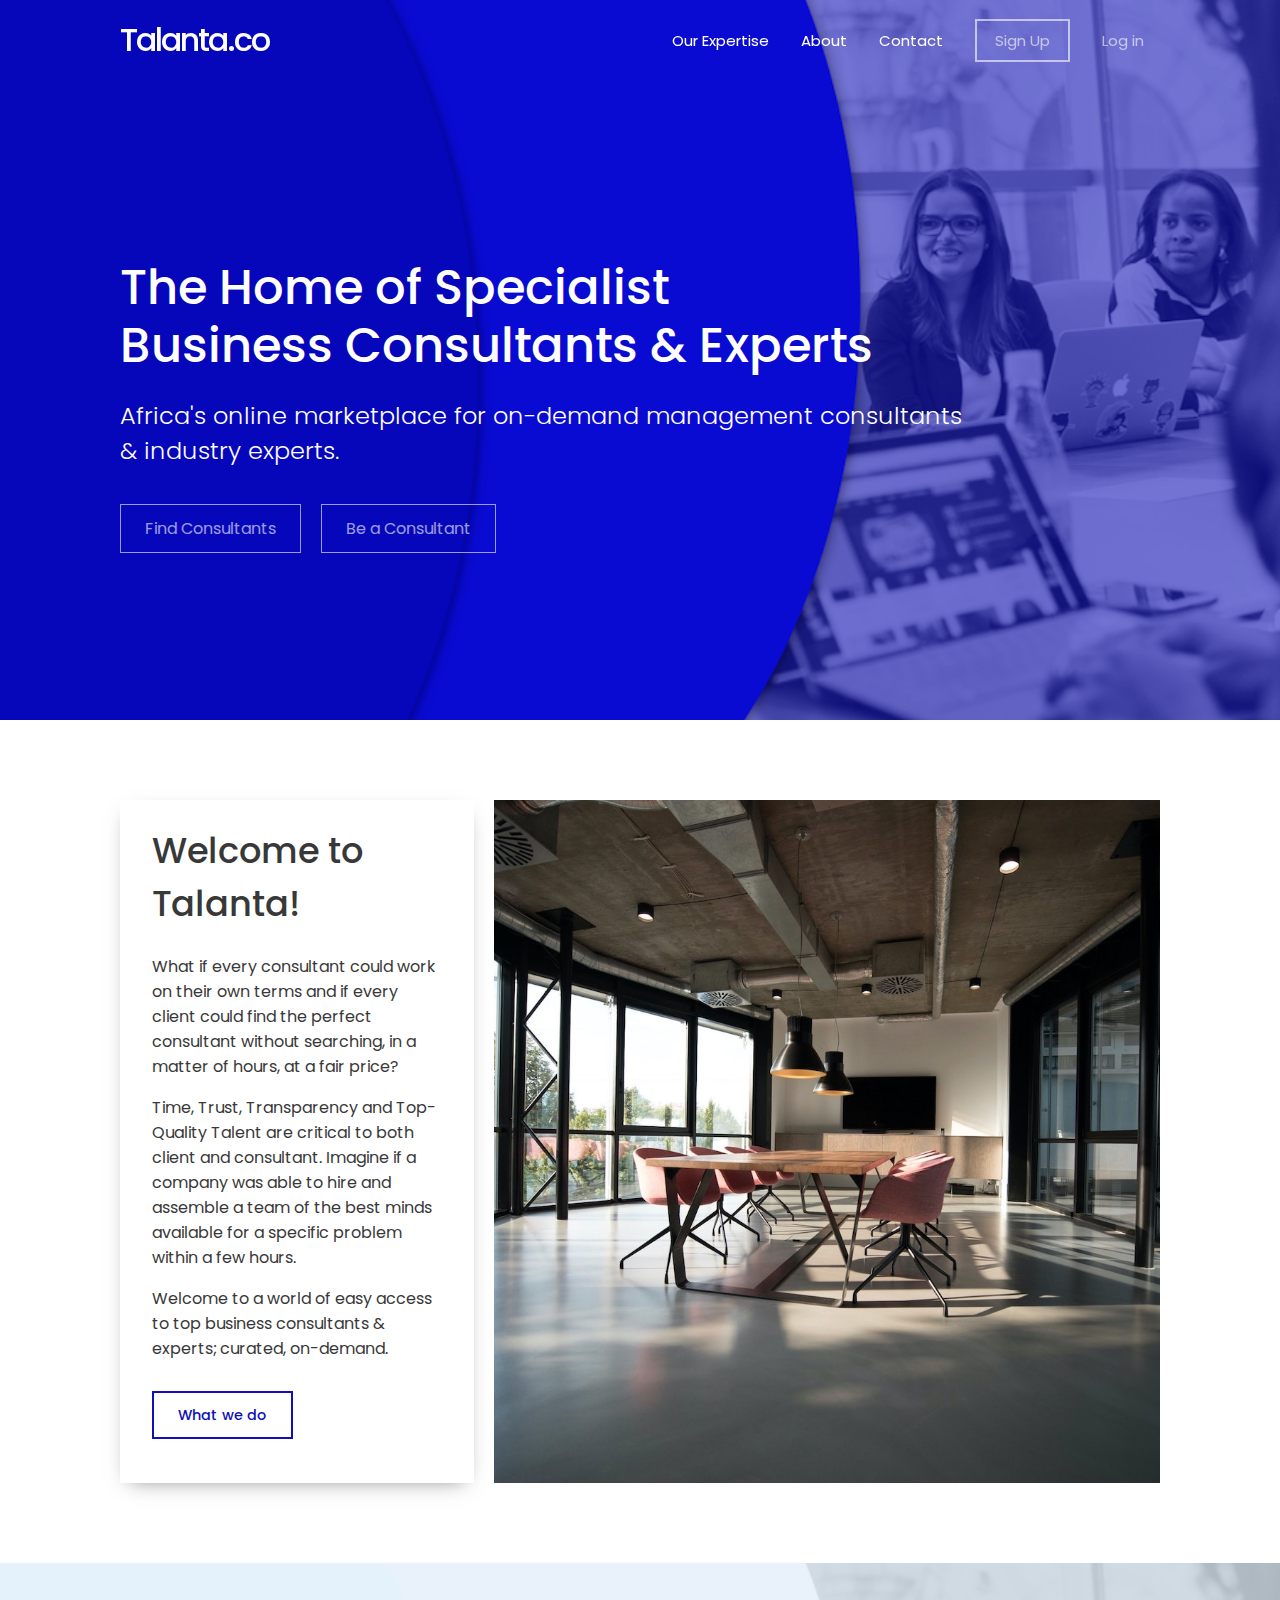
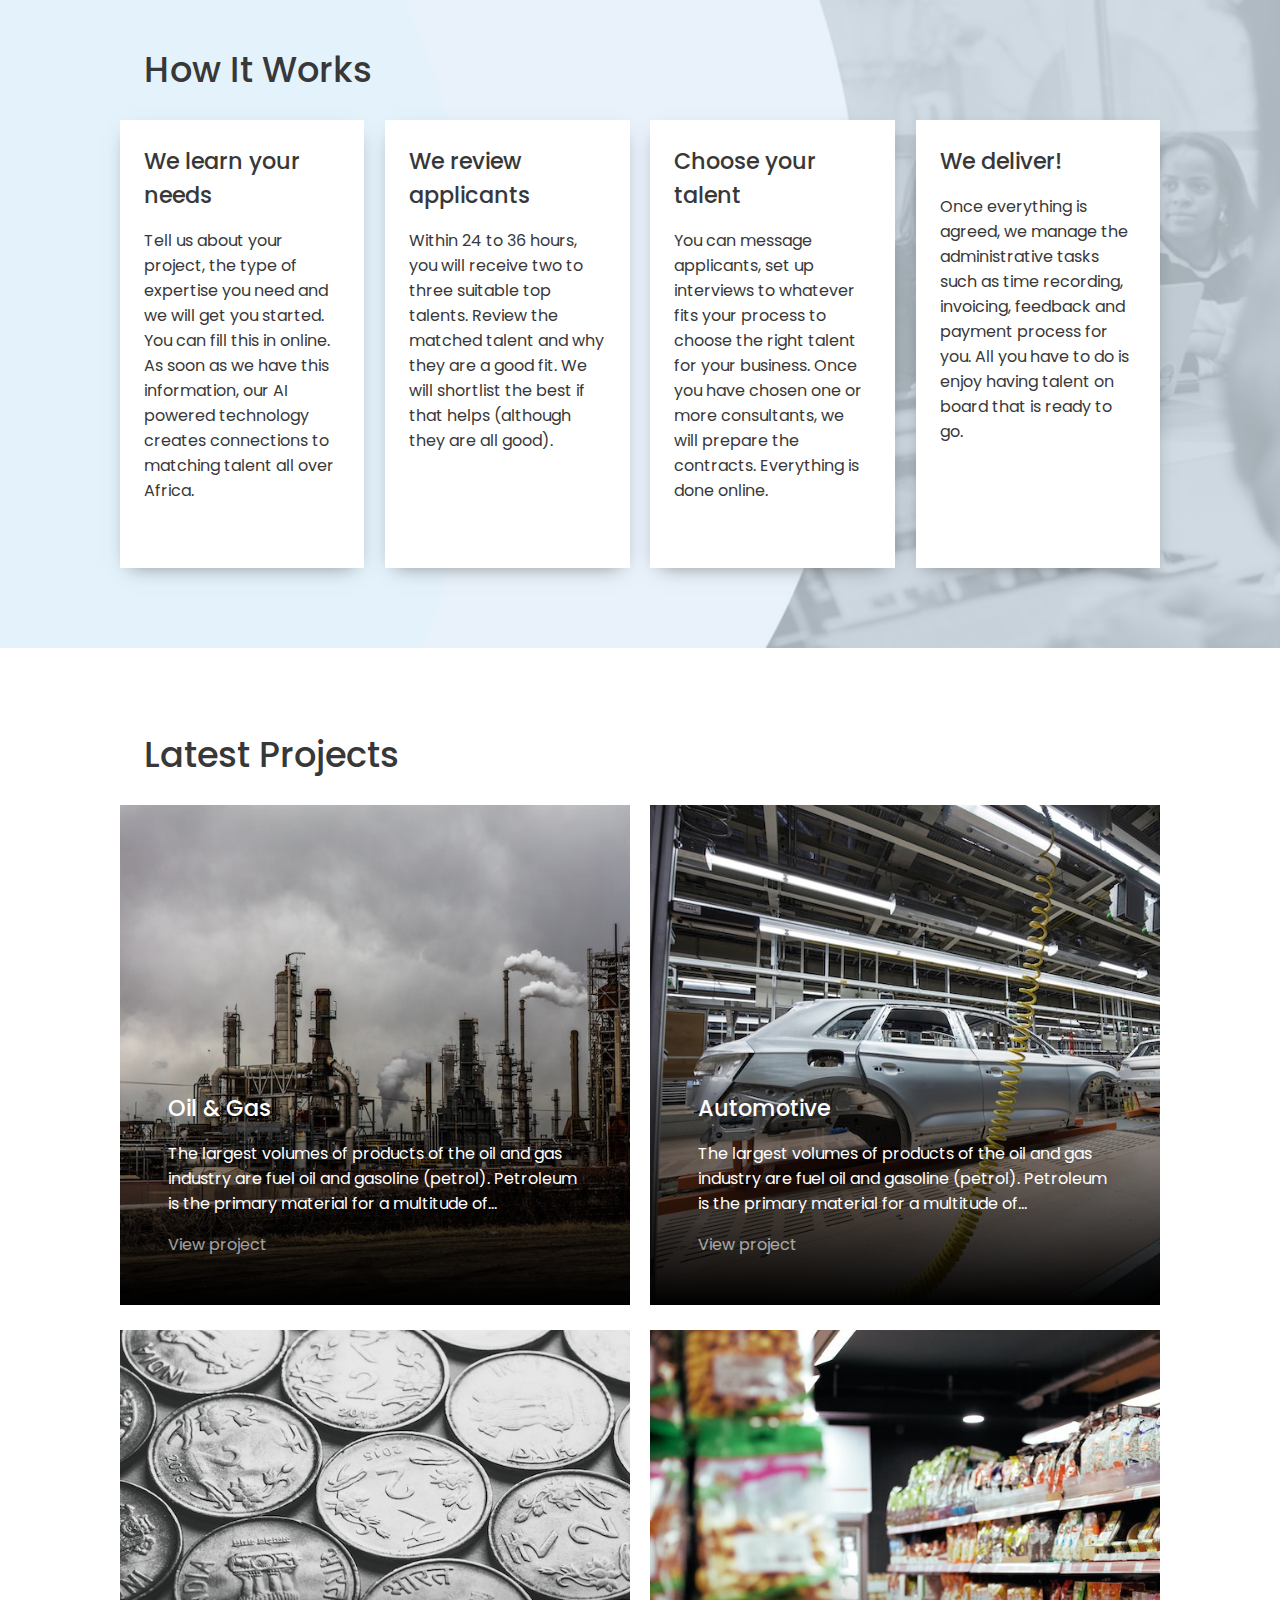
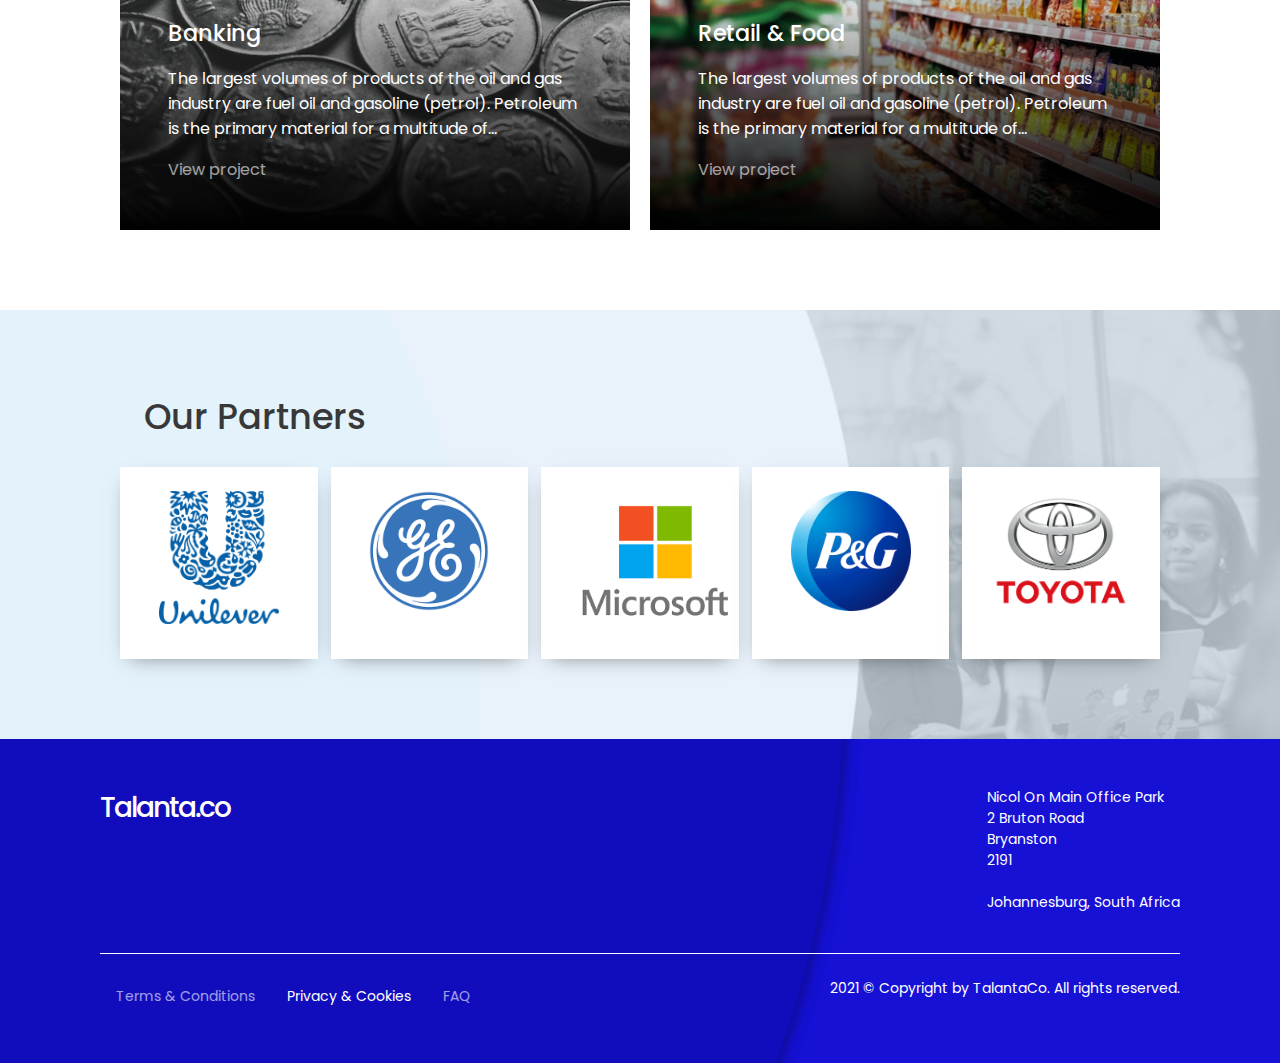
<file: index.html>
<!DOCTYPE html>
<html lang="en">

<head>
    <meta charset="UFT-8">
    <meta name="viewport" content="width=device-width, initial-scale=1.0">
    <title>Talanta.co | Specialist Business Consultants</title>
    <link rel="apple-touch-icon" sizes="180x180" href="images/favi/apple-touch-icon.png">
    <link rel="icon" type="image/png" sizes="32x32" href="images/favi/favicon-32x32.png">
    <link rel="icon" type="image/png" sizes="16x16" href="images/favi/favicon-16x16.png">
    <link rel="manifest" href="images/favi/site.webmanifest">
    <link rel="stylesheet" href="css/main.css">
</head>

<body>
    <!--Nav-->
    <header>
        <a href="#banner" class="logo">Talanta.co</a>
        <ul class="nav"> 
            <li><a href="expertise.html">Our Expertise</a></li>
            <li><a href="about.html">About</a></li>
            <li><a href="contact.html">Contact</a></li>
            <li><a href="#" class="btn-alt isDisabled">Sign Up</a></li>
            <li><a href="#" class="isDisabled">Log in</a></li>
        </ul>
    </header>

    <!--Banner-->
    <section class="banner" id="banner">
        <div class="content">
            <h1>The Home of Specialist <br> Business Consultants & Experts</h1>
            <p>Africa's online marketplace for on-demand management consultants <br> & industry experts.</p>
            <div class="btn-container">
                <a href="#" class="btn-main isDisabled">Find Consultants</a>
                <a href="#" class="btn-main isDisabled">Be a Consultant</a>
            </div>
        </div>
    </section>

    <!--Intro-->
    <section class="intro" id="intro">
        <div class="row">
            <div class="col-4">
                <h2>Welcome to Talanta!</h2>
                <p>What if every consultant could work on their own terms and if every client could find the perfect consultant without searching, in a matter of hours, at a fair price?</p>
                <p>Time, Trust, Transparency and Top-Quality Talent are critical to both client and consultant. Imagine if a company was able to hire and assemble a team of the best minds available for a specific problem within a few hours. </p>
                <p>Welcome to a world of easy access to top business consultants & experts; curated, on-demand.</p>
                <br>
                <a href="expertise.html" class="btn-body">What we do</a>
            </div>
            <div class="col-6">
                <div class="img-box">
                    <img src="images/backgroundIntro.jpg"/>
                </div>
            </div>
        </div> 
    </section>

     <!--How It works-->
     <section class="how" id="how">
        <h2>How It Works</h2>
        <div class="row">
            <div class="col-2-5">
                <h3>We learn your needs</h3>
                <p>Tell us about your project, the type of expertise you need and we will get you started. 
                    You can fill this in online. As soon as we have this information, our AI powered technology creates connections to matching talent all over Africa.
                </p>
            </div>
            <div class="col-2-5">
                <h3>We review applicants</h3>
                <p>Within 24 to 36 hours, you will receive two to three suitable top talents. 
                    Review the matched talent and why they are a good fit. 
                    We will shortlist the best if that helps (although they are all good).
                </p>
            </div>
            <div class="col-2-5">
                <h3>Choose your talent</h3>
                <p>You can message applicants, set up interviews to whatever fits your process to choose the right talent for your business. 
                    Once you have chosen one or more consultants, we will prepare the contracts. 
                    Everything is done online.</p>
                <br>
            </div>
            <div class="col-2-5">
                <h3>We deliver!</h3>
                <p>Once everything is agreed, we manage the administrative tasks such as time recording, invoicing, feedback and payment process for you. 
                    All you have to do is enjoy having talent on board that is ready to go. </p>
                <br>
            </div>
        </div> 
    </section>

    <!--Latest Projects-->
    <section class="latest" id="latest">
        <h2>Latest Projects</h2>
        <div class="row">
            <div class="col-5" style="background: url(./images/oil.jpg); background-size: cover;">
                <div class="project-heading">
                    <h3>Oil & Gas</h3>
                    <p>The largest volumes of products of the oil and gas industry are fuel oil and gasoline (petrol). Petroleum is the primary material for a multitude of...</p>
                    <a href="#" class="btn-link isDisabled">View project</a>
                </div>
            </div>
            <div class="col-5" style="background: url(./images/automotive.jpg); background-size: cover;">
                <div class="project-heading">
                    <h3>Automotive</h3>
                    <p>The largest volumes of products of the oil and gas industry are fuel oil and gasoline (petrol). Petroleum is the primary material for a multitude of...</p>
                    <a href="#" class="btn-link isDisabled">View project</a>
                </div>
            </div>
        </div>
        <br>
        <div class="row">
            <div class="col-5" style="background: url(./images/banking.jpg); background-size: cover;">
                <div class="project-heading">
                    <h3>Banking</h3>
                    <p>The largest volumes of products of the oil and gas industry are fuel oil and gasoline (petrol). Petroleum is the primary material for a multitude of...</p>
                    <a href="#" class="btn-link isDisabled">View project</a>
                </div>
            </div>
            <div class="col-5" style="background: url(./images/retail.jpg); background-size: cover;">
                <div class="project-heading">
                    <h3>Retail & Food</h3>
                    <p>The largest volumes of products of the oil and gas industry are fuel oil and gasoline (petrol). Petroleum is the primary material for a multitude of...</p>
                    <a href="#" class="btn-link isDisabled">View project</a>
                </div>
            </div>
        </div> 
    </section>

    <!--Our Partners-->
    <section class="partners" id="partners">
        <h2>Our Partners</h2>
        <div class="row">
            <div class="col-2">
                <img src="images/logos/unilever.png" style="width: 120px;"/>
            </div>
            <div class="col-2">
                <img src="images/logos/generalelectric.png" style="width: 120px;"/>
            </div>
            <div class="col-2">
                <img src="images/logos/microsoft.png" style="width: 180px;"/>
            </div>
            <div class="col-2">
                <img src="images/logos/pg.png" style="width: 120px;"/>
            </div>
            <div class="col-2">
                <img src="images/logos/toyota.png" style="width: 140px;"/>
            </div>
        </div>
    </section>

    <!--Footer-->
    <footer>
        <div class="top-footer">
            <a href="#banner" class="logo">Talanta.co</a>
            <p style="font-size: 14px;">Nicol On Main Office Park<br>2 Bruton Road<br>Bryanston<br>2191<br><br>Johannesburg, South Africa</p>
        </div>
        <div class="bottom-footer">
            <ul class="foot"> 
                <li><a href="#" class="isDisabled">Terms & Conditions</a></li>
                <li><a href="privacy.html">Privacy & Cookies</a></li>
                <li><a href="#" class="isDisabled">FAQ</a></li>
            </ul>
            <p style="font-size: 14px;">2021 &#169; Copyright by TalantaCo. All rights reserved.</p>
        </div>
    </footer>

    <!--JS-->
    <script type="text/javascript">
        window.addEventListener('scroll', function(){
            const header = document.querySelector('header');
            header.classList.toggle("sticky", window.scrollY > 5);
        })
    </script>
</body>
<html>
</file>
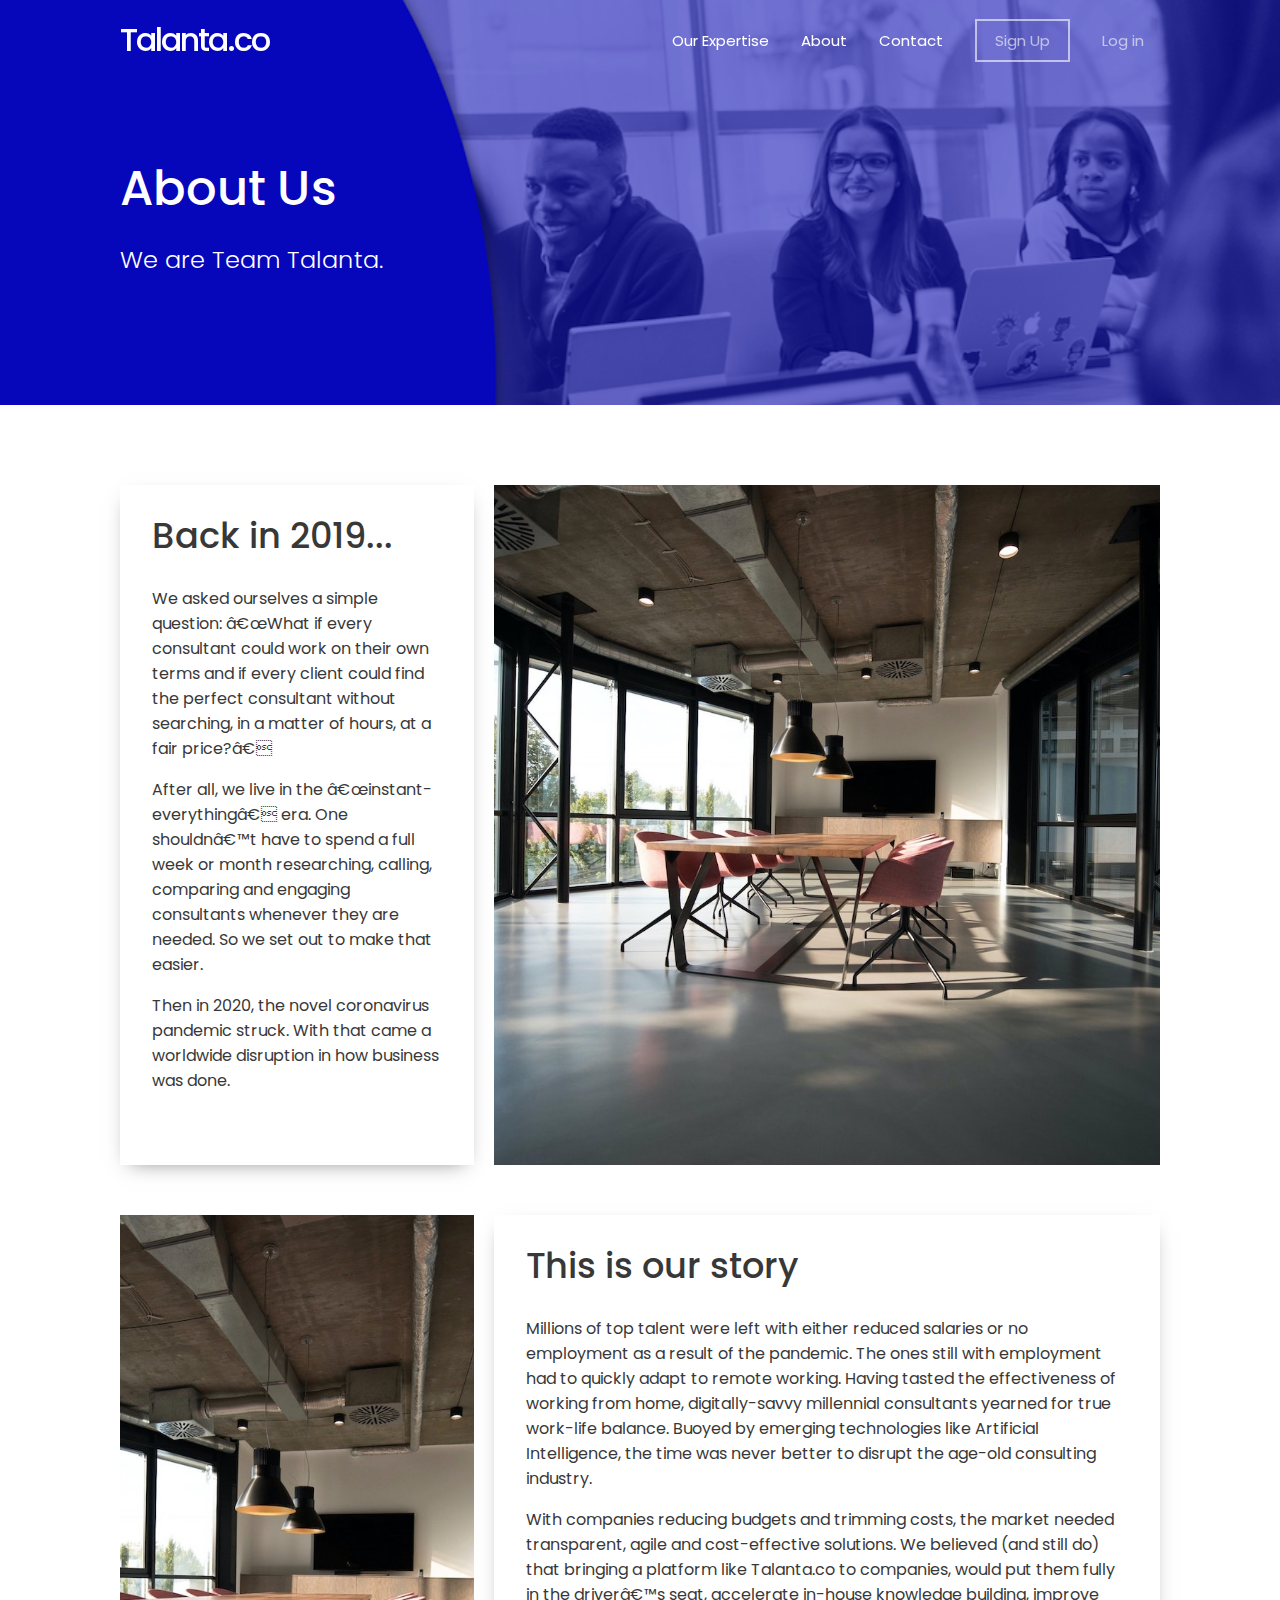
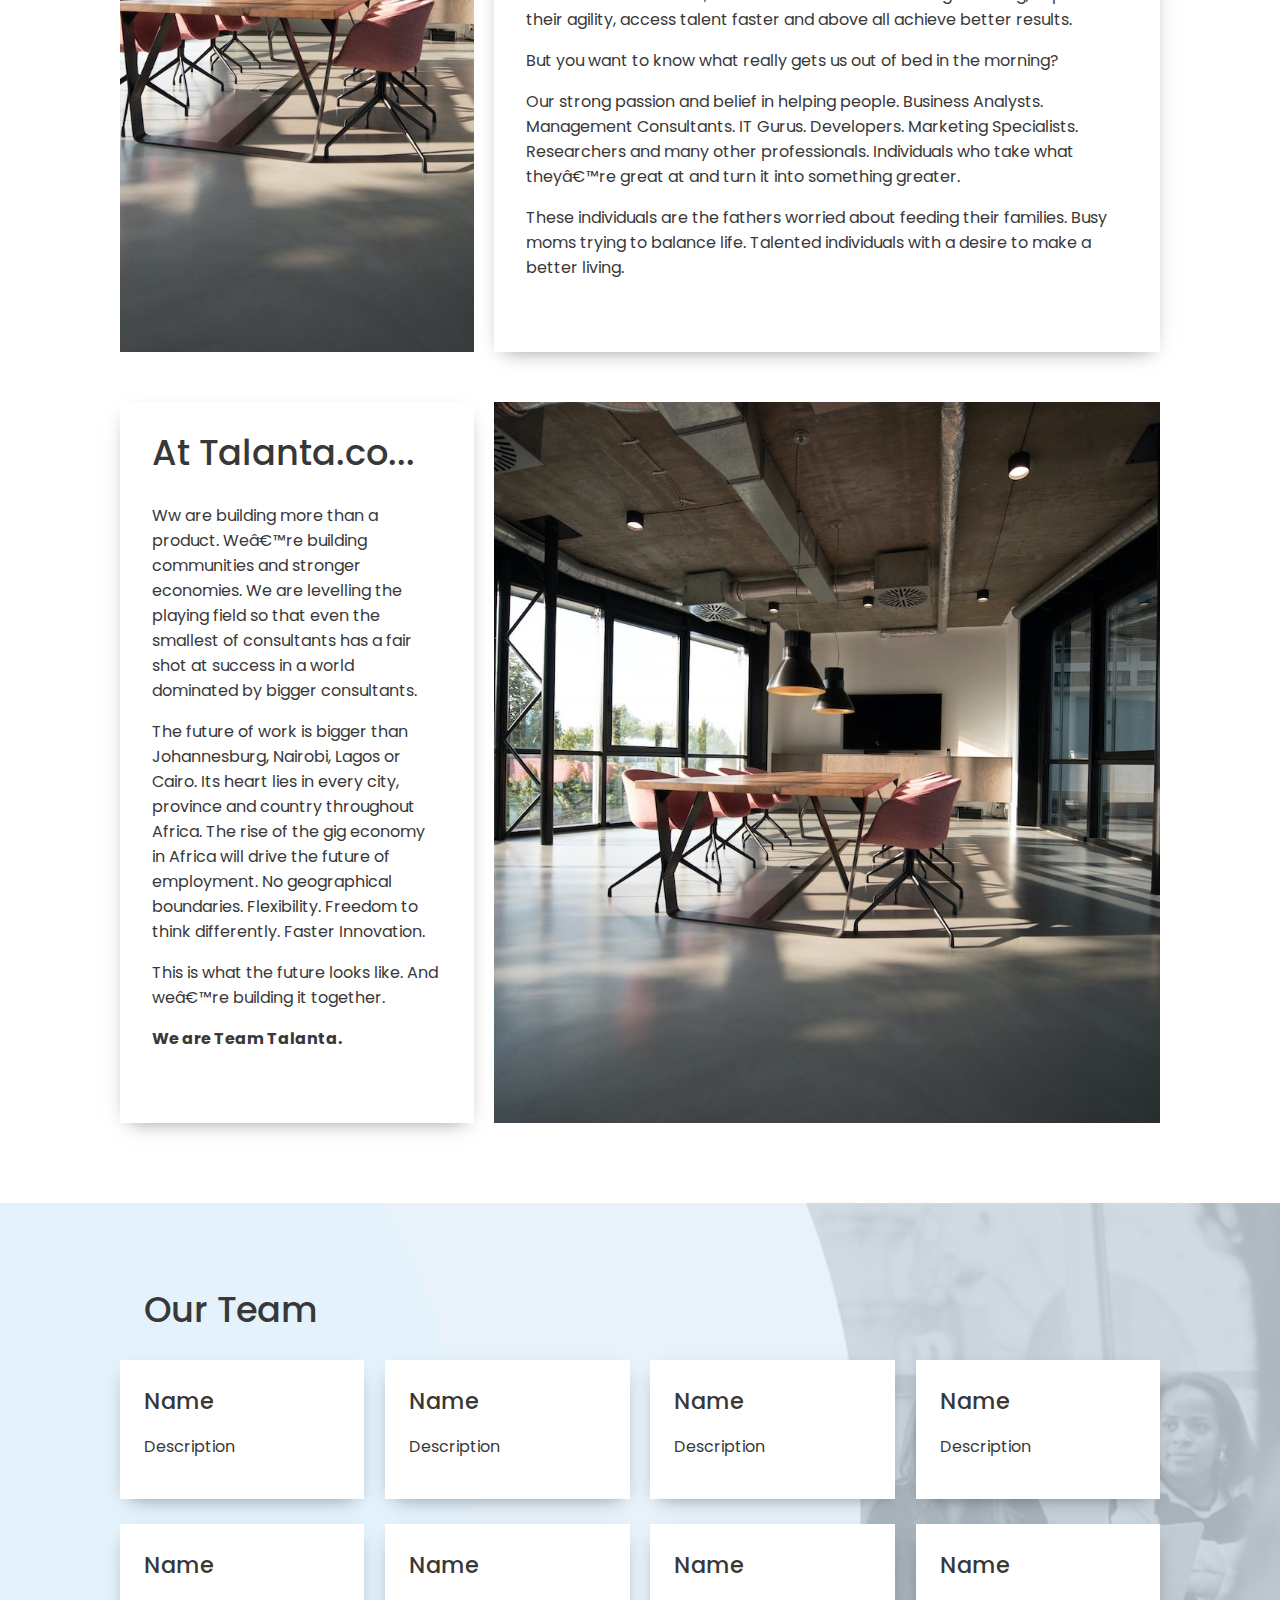
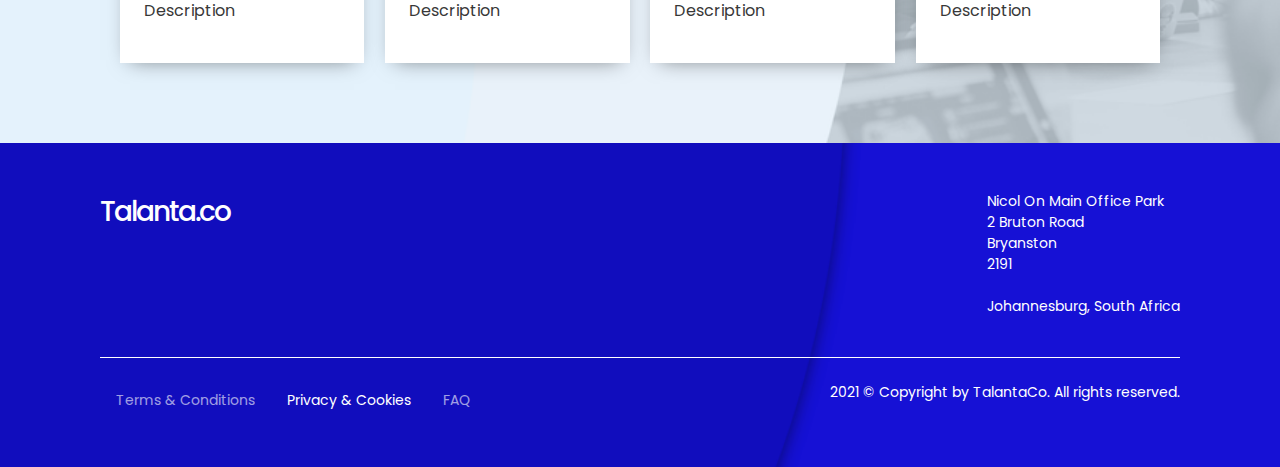
<file: about.html>
<!DOCTYPE html>
<html lang="en">

<head>
    <meta charset="UFT-8">
    <meta name="viewport" content="width=device-width, initial-scale=1.0">
    <title>Talanta.co | Specialist Business Consultants</title>
    <link rel="apple-touch-icon" sizes="180x180" href="images/favi/apple-touch-icon.png">
    <link rel="icon" type="image/png" sizes="32x32" href="images/favi/favicon-32x32.png">
    <link rel="icon" type="image/png" sizes="16x16" href="images/favi/favicon-16x16.png">
    <link rel="manifest" href="images/favi/site.webmanifest">
    <link rel="stylesheet" href="css/main.css">
</head>

<body>
    <!--Nav-->
    <header>
        <a href="index.html" class="logo">Talanta.co</a>
        <ul class="nav"> 
            <li><a href="expertise.html">Our Expertise</a></li>
            <li><a href="#banner">About</a></li>
            <li><a href="contact.html">Contact</a></li>
            <li><a href="#" class="btn-alt isDisabled">Sign Up</a></li>
            <li><a href="#" class="isDisabled">Log in</a></li>
        </ul>
    </header>

    <!--Banner-->
    <section class="banner banner-alt" id="banner">
        <div class="content">
            <h1>About Us</h1>
            <p>We are Team Talanta.</p>
        </div>
    </section>

    <!--Story-->
    <section class="intro" id="intro">
        <div class="row">
            <div class="col-4">
                <h2>Back in 2019...</h2>
                <p>We asked ourselves a simple question: “What if every consultant could work on their own terms and if every client could find the perfect consultant without searching, in a matter of hours, at a fair price?”</p>
                <p>After all, we live in the “instant-everything” era. One shouldn’t have to spend a full week or month researching, calling, comparing and engaging consultants whenever they are needed. So we set out to make that easier.</p>
                <p>Then in 2020, the novel coronavirus pandemic struck. With that came a worldwide disruption in how business was done.</p>
            </div>
            <div class="col-6">
                <div class="img-box">
                    <img src="images/backgroundIntro.jpg"/>
                </div>
            </div>
        </div> 
        <br>
        <br>
        <div class="row">
            <div class="col-4-alt">
                <div class="img-box">
                    <img src="images/backgroundIntro.jpg"/>
                </div>
            </div>
            <div class="col-6-alt">
                <h2>This is our story</h2>
                <p>Millions of top talent were left with either reduced salaries or no employment as a result of the pandemic. The ones still with employment had to quickly adapt to remote working. Having tasted the effectiveness of working from home, digitally-savvy millennial consultants yearned for true work-life balance. Buoyed by emerging technologies like Artificial Intelligence, the time was never better to disrupt the age-old consulting industry.</p>
                <p>With companies reducing budgets and trimming costs, the market needed transparent, agile and cost-effective solutions. We believed (and still do) that bringing a platform like Talanta.co to companies, would put them fully in the driver’s seat, accelerate in-house knowledge building, improve their agility, access talent faster and above all achieve better results.</p>
                <p>But you want to know what really gets us out of bed in the morning?</p>
                <p>Our strong passion and belief in helping people. Business Analysts. Management Consultants. IT Gurus. Developers. Marketing Specialists. Researchers and many other professionals. Individuals who take what they’re great at and turn it into something greater.</p>
                <p>These individuals are the fathers worried about feeding their families. Busy moms trying to balance life. Talented individuals with a desire to make a better living.</p>

            </div>
        </div>
        <br>
        <br>
        <div class="row">
            <div class="col-4">
                <h2>At Talanta.co...</h2>
                <p>Ww are building more than a product. We’re building communities and stronger economies. We are levelling the playing field so that even the smallest of consultants has a fair shot at success in a world dominated by bigger consultants.</p>
                <p>The future of work is bigger than Johannesburg, Nairobi, Lagos or Cairo. Its heart lies in every city, province and country throughout Africa. The rise of the gig economy in Africa will drive the future of employment. No geographical boundaries. Flexibility. Freedom to think differently. Faster Innovation.</p>
                <p>This is what the future looks like. And we’re building it together.</p>
                <p><b>We are Team Talanta.</b></p>
            </div>
            <div class="col-6">
                <div class="img-box">
                    <img src="images/backgroundIntro.jpg"/>
                </div>
            </div>
        </div> 
    </section>

    <!--Our Team-->
     <section class="how" id="how">
        <h2>Our Team</h2>
        <div class="row">
            <div class="col-2-5">
                <h3>Name</h3>
                <p>Description</p>
            </div>
            <div class="col-2-5">
                <h3>Name</h3>
                <p>Description</p>
            </div>
            <div class="col-2-5">
                <h3>Name</h3>
                <p>Description</p>
            </div>
            <div class="col-2-5">
                <h3>Name</h3>
                <p>Description</p>
            </div>
        </div> 
        <br>
        <div class="row">
            <div class="row">
                <div class="col-2-5">
                    <h3>Name</h3>
                    <p>Description</p>
                </div>
                <div class="col-2-5">
                    <h3>Name</h3>
                    <p>Description</p>
                </div>
                <div class="col-2-5">
                    <h3>Name</h3>
                    <p>Description</p>
                </div>
                <div class="col-2-5">
                    <h3>Name</h3>
                    <p>Description</p>
                </div>
            </div>
        </div>
    </section>

    <!--Footer-->
    <footer>
        <div class="top-footer">
            <a href="#banner" class="logo">Talanta.co</a>
            <p style="font-size: 14px;">Nicol On Main Office Park<br>2 Bruton Road<br>Bryanston<br>2191<br><br>Johannesburg, South Africa</p>
        </div>
        <div class="bottom-footer">
            <ul class="foot"> 
                <li><a href="#" class="isDisabled">Terms & Conditions</a></li>
                <li><a href="privacy.html">Privacy & Cookies</a></li>
                <li><a href="#" class="isDisabled">FAQ</a></li>
            </ul>
            <p style="font-size: 14px;">2021 &#169; Copyright by TalantaCo. All rights reserved.</p>
        </div>
    </footer>

    <!--JS-->
    <script type="text/javascript">
        window.addEventListener('scroll', function(){
            const header = document.querySelector('header');
            header.classList.toggle("sticky", window.scrollY > 0);
        })
    </script>
</body>
<html>
</file>
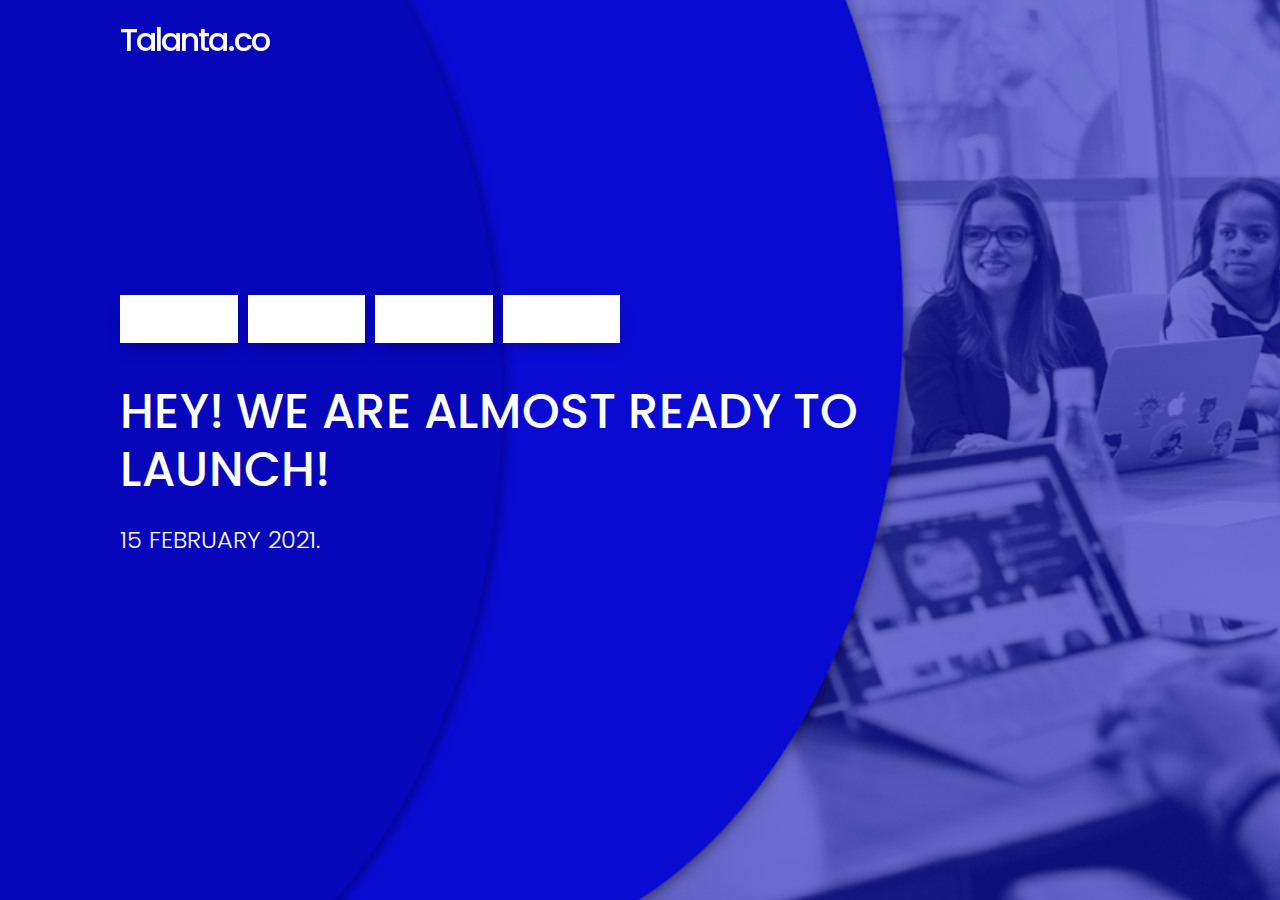
<file: clock.html>
<!DOCTYPE html>
<html lang="en">

<head>
    <meta charset="UFT-8">
    <meta name="viewport" content="width=device-width, initial-scale=1.0">
    <title>Talanta.co | Specialist Business Consultants | Coming Soon!</title>
    <link rel="apple-touch-icon" sizes="180x180" href="images/favi/apple-touch-icon.png">
    <link rel="icon" type="image/png" sizes="32x32" href="images/favi/favicon-32x32.png">
    <link rel="icon" type="image/png" sizes="16x16" href="images/favi/favicon-16x16.png">
    <link rel="manifest" href="images/favi/site.webmanifest">
    <link rel="stylesheet" href="css/main.css">
    <link rel="stylesheet" href="css/mobile.css">
</head>

<body>
    <!--Nav-->
    <header>
        <a href="index.html" class="logo">Talanta.co</a>
    </header>

    <!--Banner-->
    <section class="banner" id="banner" style="height: 100vh;">
        <div class="content">
            <div class="row" style="font-size: 18px; max-width: 500px;">
                <div id="days" class="col-2-5"></div>
                <div id="hours" class="col-2-5"></div>
                <div id="mins" class="col-2-5"></div>
                <div id="sec" class="col-2-5"></div>
            </div>
            <h1 style="margin-top: 40px;">HEY! WE ARE ALMOST READY TO LAUNCH!</h1>
            <p>15 FEBRUARY 2021.</p>
        </div>
    </section>

    <!--JS-->
    <script>
        // Set the date we're counting down to
        var countDownDate = new Date("Feb 22, 2021").getTime();
        
        // Update the count down every 1 second
        var x = setInterval(function() {
        
          // Get today's date and time
          var now = new Date().getTime();
        
          // Find the distance between now and the count down date
          var distance = countDownDate - now;
        
          // Time calculations for days, hours, minutes and seconds
          var days = Math.floor(distance / (1000 * 60 * 60 * 24));
          var hours = Math.floor((distance % (1000 * 60 * 60 * 24)) / (1000 * 60 * 60));
          var minutes = Math.floor((distance % (1000 * 60 * 60)) / (1000 * 60));
          var seconds = Math.floor((distance % (1000 * 60)) / 1000);
        
          // Display the result in the element with id="timer"
          document.getElementById("days").innerHTML = days + "d";

          document.getElementById("hours").innerHTML = hours + "h";

          document.getElementById("mins").innerHTML = minutes + "m";

          document.getElementById("sec").innerHTML = seconds + "s ";
        
          // If the count down is finished, write some text
          if (distance < 0) {
            clearInterval(x);
            document.getElementById("demo").innerHTML = "We are launching!";
          }
        }, 1000);
        </script>
</body>
<html>
</file>
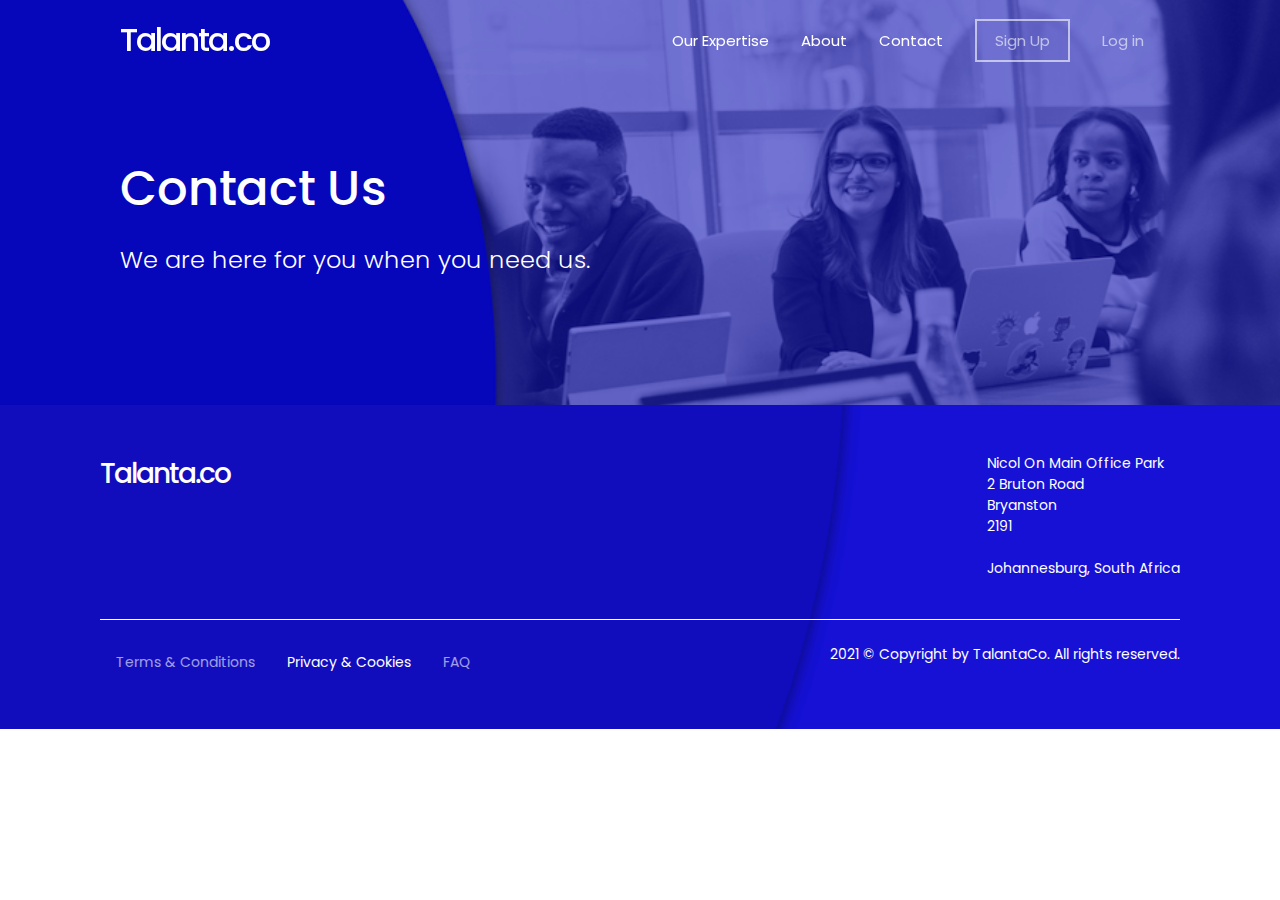
<file: contact.html>
<!DOCTYPE html>
<html lang="en">

<head>
    <meta charset="UFT-8">
    <meta name="viewport" content="width=device-width, initial-scale=1.0">
    <title>Talanta.co | Specialist Business Consultants</title>
    <link rel="apple-touch-icon" sizes="180x180" href="images/favi/apple-touch-icon.png">
    <link rel="icon" type="image/png" sizes="32x32" href="images/favi/favicon-32x32.png">
    <link rel="icon" type="image/png" sizes="16x16" href="images/favi/favicon-16x16.png">
    <link rel="manifest" href="images/favi/site.webmanifest">
    <link rel="stylesheet" href="css/main.css">
</head>

<body>
    <!--Nav-->
    <header>
        <a href="index.html" class="logo">Talanta.co</a>
        <ul class="nav"> 
            <li><a href="expertise.html">Our Expertise</a></li>
            <li><a href="about.html">About</a></li>
            <li><a href="#banner">Contact</a></li>
            <li><a href="#" class="btn-alt isDisabled">Sign Up</a></li>
            <li><a href="#" class="isDisabled">Log in</a></li>
        </ul>
    </header>

    <!--Banner-->
    <section class="banner banner-alt" id="banner">
        <div class="content">
            <h1>Contact Us</h1>
            <p>We are here for you when you need us.</p>
        </div>
    </section>

    <!--Footer-->
    <footer>
        <div class="top-footer">
            <a href="#banner" class="logo">Talanta.co</a>
            <p style="font-size: 14px;">Nicol On Main Office Park<br>2 Bruton Road<br>Bryanston<br>2191<br><br>Johannesburg, South Africa</p>
        </div>
        <div class="bottom-footer">
            <ul class="foot"> 
                <li><a href="#" class="isDisabled">Terms & Conditions</a></li>
                <li><a href="privacy.html">Privacy & Cookies</a></li>
                <li><a href="#" class="isDisabled">FAQ</a></li>
            </ul>
            <p style="font-size: 14px;">2021 &#169; Copyright by TalantaCo. All rights reserved.</p>
        </div>
    </footer>

    <!--JS-->
    <script type="text/javascript">
        window.addEventListener('scroll', function(){
            const header = document.querySelector('header');
            header.classList.toggle("sticky", window.scrollY > 0);
        })
    </script>
</body>
<html>
</file>
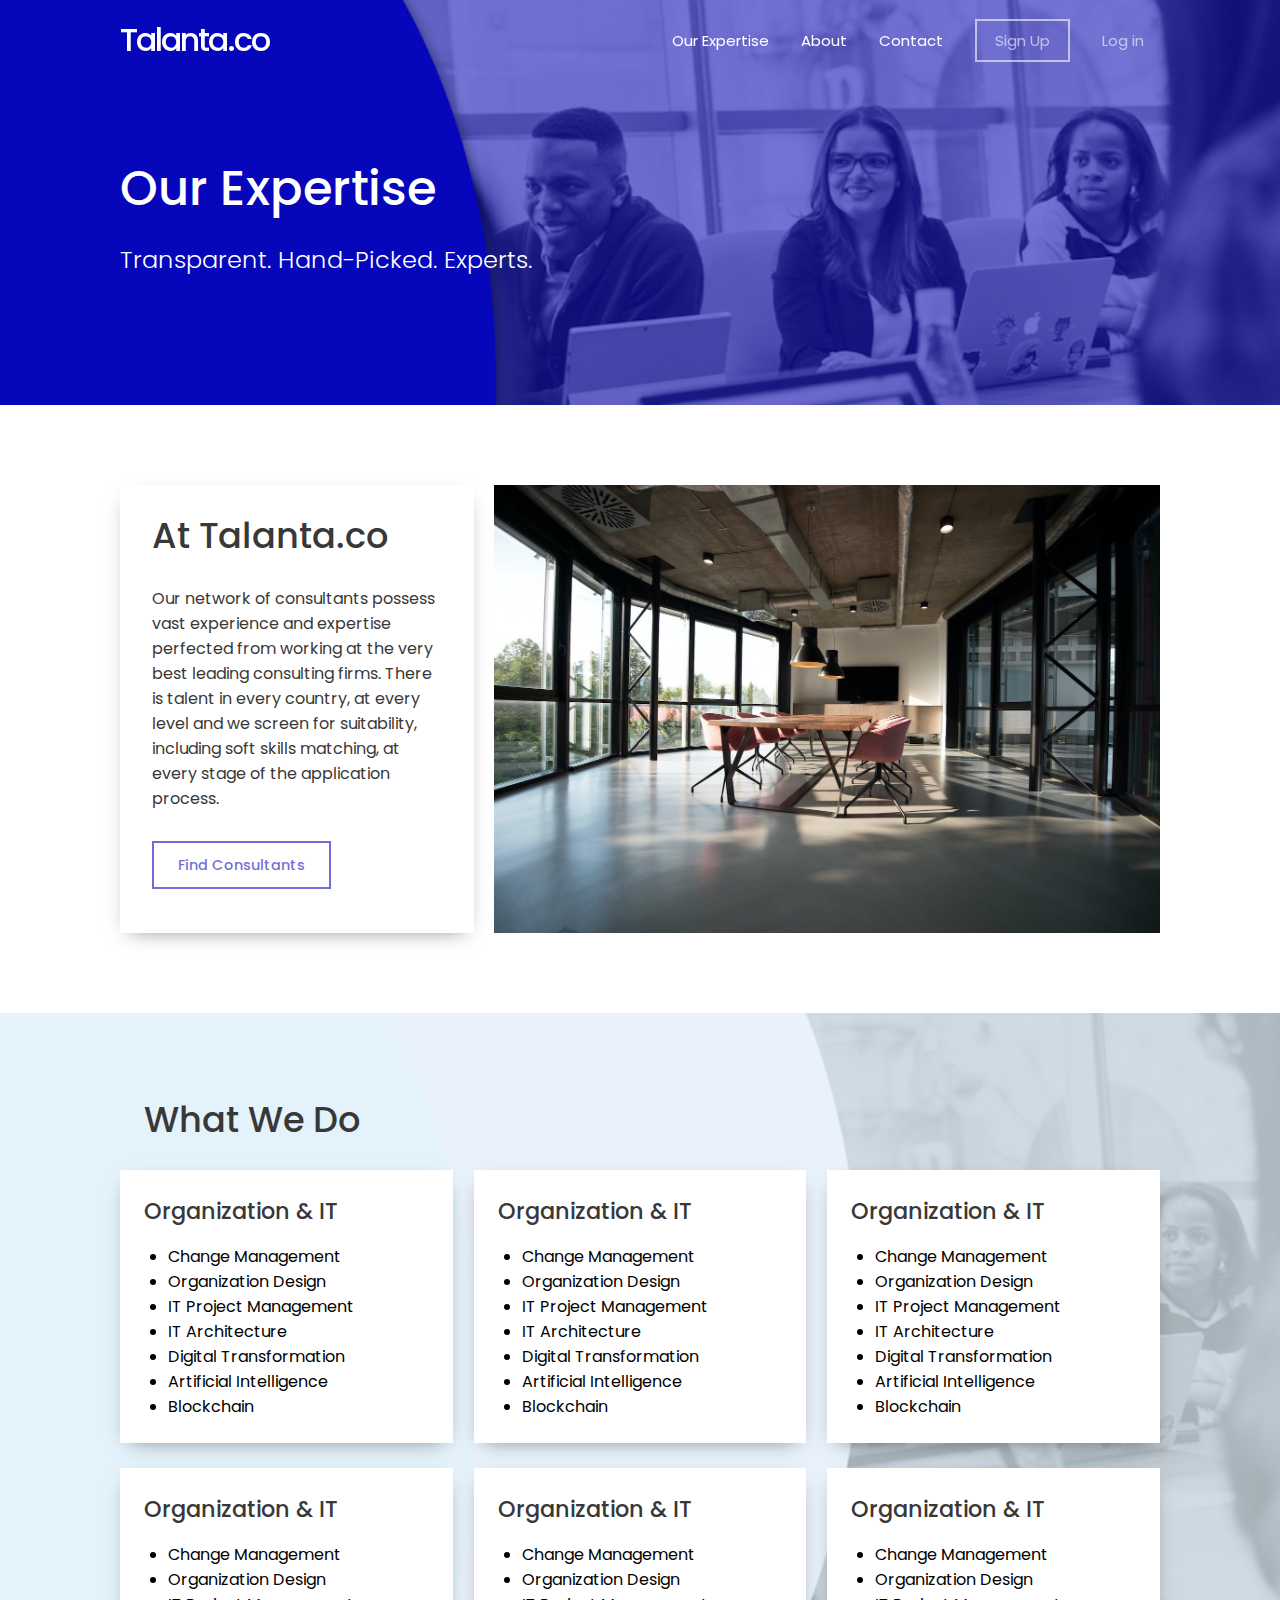
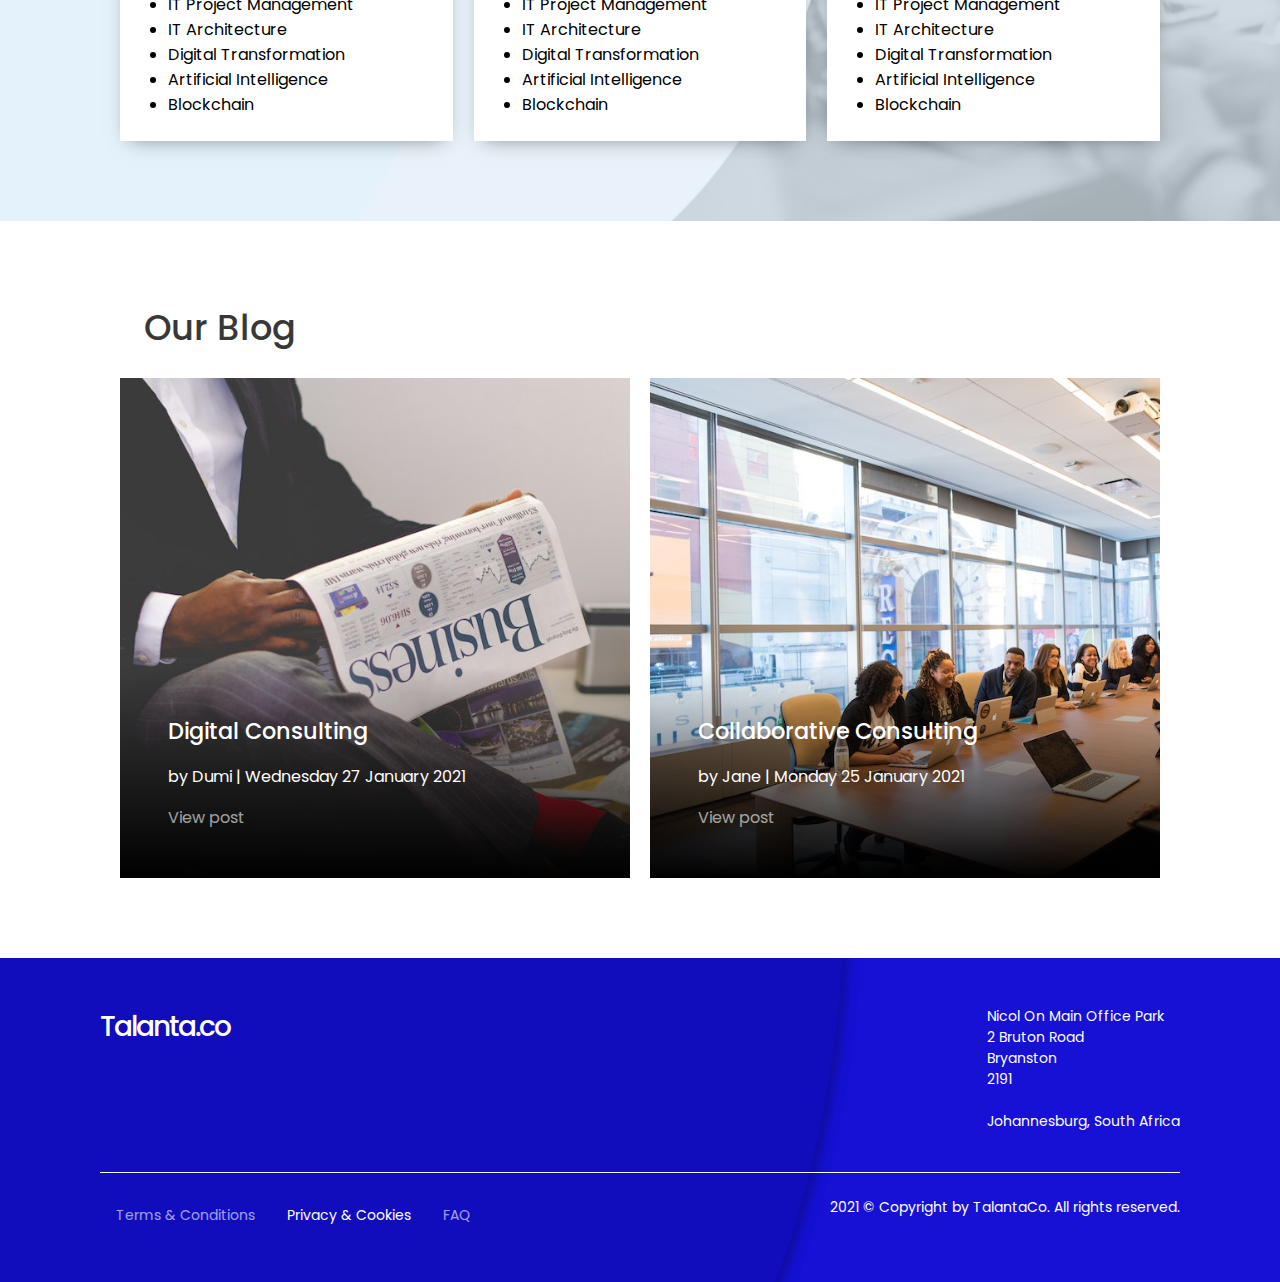
<file: expertise.html>
<!DOCTYPE html>
<html lang="en">

<head>
    <meta charset="UFT-8">
    <meta name="viewport" content="width=device-width, initial-scale=1.0">
    <title>Talanta.co | Specialist Business Consultants</title>
    <link rel="apple-touch-icon" sizes="180x180" href="images/favi/apple-touch-icon.png">
    <link rel="icon" type="image/png" sizes="32x32" href="images/favi/favicon-32x32.png">
    <link rel="icon" type="image/png" sizes="16x16" href="images/favi/favicon-16x16.png">
    <link rel="manifest" href="images/favi/site.webmanifest">
    <link rel="stylesheet" href="css/main.css">
</head>

<body>
    <!--Nav-->
    <header>
        <a href="index.html" class="logo">Talanta.co</a>
        <ul class="nav"> 
            <li><a href="#banner">Our Expertise</a></li>
            <li><a href="about.html">About</a></li>
            <li><a href="contact.html">Contact</a></li>
            <li><a href="#" class="btn-alt isDisabled">Sign Up</a></li>
            <li><a href="#" class="isDisabled">Log in</a></li>
        </ul>
    </header>

    <!--Banner-->
    <section class="banner banner-alt" id="banner">
        <div class="content">
            <h1>Our Expertise</h1>
            <p>Transparent. Hand-Picked. Experts.</p>
        </div>
    </section>

    <!--Intro-->
    <section class="intro" id="intro">
        <div class="row">
            <div class="col-4">
                <h2>At Talanta.co</h2>
                <p>Our network of consultants possess vast experience and expertise perfected from working at the very best leading consulting firms. 
                    There is talent in every country, at every level and we screen for suitability, including soft skills matching, at every stage of the application process.
                </p>
                <br>
                <a href="#" class="btn-body isDisabled">Find Consultants</a>
            </div>
            <div class="col-6">
                <div class="img-box">
                    <img src="images/backgroundIntro.jpg"/>
                </div>
            </div>
        </div> 
    </section>

     <!--Expertise-->
     <section class="expertise" id="expertise">
        <h2>What We Do</h2>
        <div class="row">
            <div class="col-3">
                <h3>Organization & IT</h3>     
                <ul>
                    <li>Change Management</li>
                    <li>Organization Design</li>
                    <li>IT Project Management</li>
                    <li>IT Architecture</li>
                    <li>Digital Transformation</li>
                    <li>Artificial Intelligence</li>
                    <li>Blockchain</li>
                </ul>
            </div>
            <div class="col-3">
                <h3>Organization & IT</h3>     
                <ul>
                    <li>Change Management</li>
                    <li>Organization Design</li>
                    <li>IT Project Management</li>
                    <li>IT Architecture</li>
                    <li>Digital Transformation</li>
                    <li>Artificial Intelligence</li>
                    <li>Blockchain</li>
                </ul>
            </div>
            <div class="col-3">
                <h3>Organization & IT</h3>     
                <ul>
                    <li>Change Management</li>
                    <li>Organization Design</li>
                    <li>IT Project Management</li>
                    <li>IT Architecture</li>
                    <li>Digital Transformation</li>
                    <li>Artificial Intelligence</li>
                    <li>Blockchain</li>
                </ul>
            </div>
        </div> 
        <br>
        <div class="row">
            <div class="col-3">
                <h3>Organization & IT</h3>     
                <ul>
                    <li>Change Management</li>
                    <li>Organization Design</li>
                    <li>IT Project Management</li>
                    <li>IT Architecture</li>
                    <li>Digital Transformation</li>
                    <li>Artificial Intelligence</li>
                    <li>Blockchain</li>
                </ul>
            </div>
            <div class="col-3">
                <h3>Organization & IT</h3>     
                <ul>
                    <li>Change Management</li>
                    <li>Organization Design</li>
                    <li>IT Project Management</li>
                    <li>IT Architecture</li>
                    <li>Digital Transformation</li>
                    <li>Artificial Intelligence</li>
                    <li>Blockchain</li>
                </ul>
            </div>
            <div class="col-3">
                <h3>Organization & IT</h3>     
                <ul>
                    <li>Change Management</li>
                    <li>Organization Design</li>
                    <li>IT Project Management</li>
                    <li>IT Architecture</li>
                    <li>Digital Transformation</li>
                    <li>Artificial Intelligence</li>
                    <li>Blockchain</li>
                </ul>
            </div>
        </div>
    </section>

    <!--Our Blog-->
    <section class="blog" id="blog">
        <h2>Our Blog</h2>
        <div class="row">
            <div class="col-5" style="background: url(./images/blog/post-2.jpg); background-size: cover;">
                <div class="project-heading">
                    <h3>Digital Consulting</h3>
                    <p>by Dumi | Wednesday 27 January 2021</p>
                    <a href="#" class="btn-link isDisabled">View post</a>
                </div>
            </div>
            <div class="col-5" style="background: url(./images/blog/post-1.jpg); background-size: cover;">
                <div class="project-heading">
                    <h3>Collaborative Consulting</h3>
                    <p>by Jane | Monday 25 January 2021</p>
                    <a href="#" class="btn-link isDisabled">View post</a>
                </div>
            </div>
        </div> 
    </section>

    <!--Footer-->
    <footer>
        <div class="top-footer">
            <a href="#banner" class="logo">Talanta.co</a>
            <p style="font-size: 14px;">Nicol On Main Office Park<br>2 Bruton Road<br>Bryanston<br>2191<br><br>Johannesburg, South Africa</p>
        </div>
        <div class="bottom-footer">
            <ul class="foot"> 
                <li><a href="#" class="isDisabled">Terms & Conditions</a></li>
                <li><a href="privacy.html">Privacy & Cookies</a></li>
                <li><a href="#" class="isDisabled">FAQ</a></li>
            </ul>
            <p style="font-size: 14px;">2021 &#169; Copyright by TalantaCo. All rights reserved.</p>
        </div>
    </footer>

    <!--JS-->
    <script type="text/javascript">
        window.addEventListener('scroll', function(){
            const header = document.querySelector('header');
            header.classList.toggle("sticky", window.scrollY > 0);
        })
    </script>
</body>
<html>
</file>
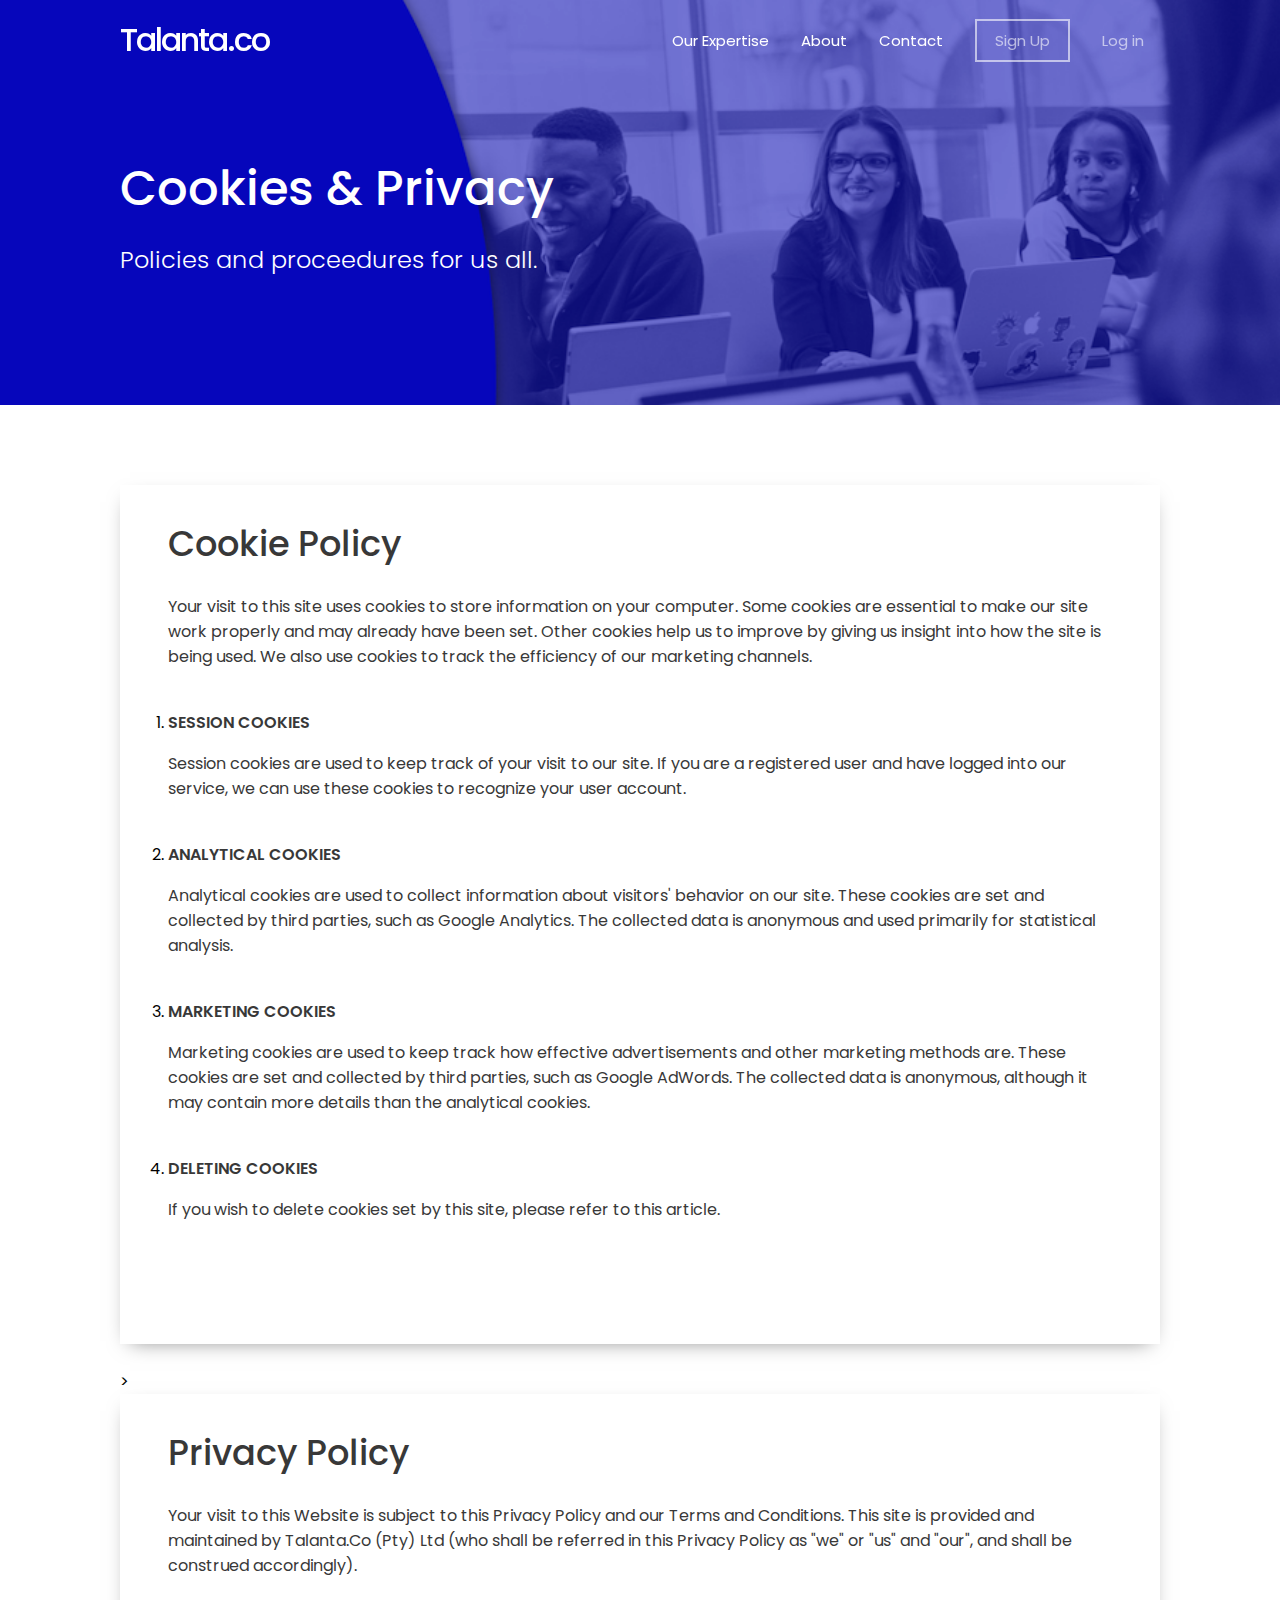
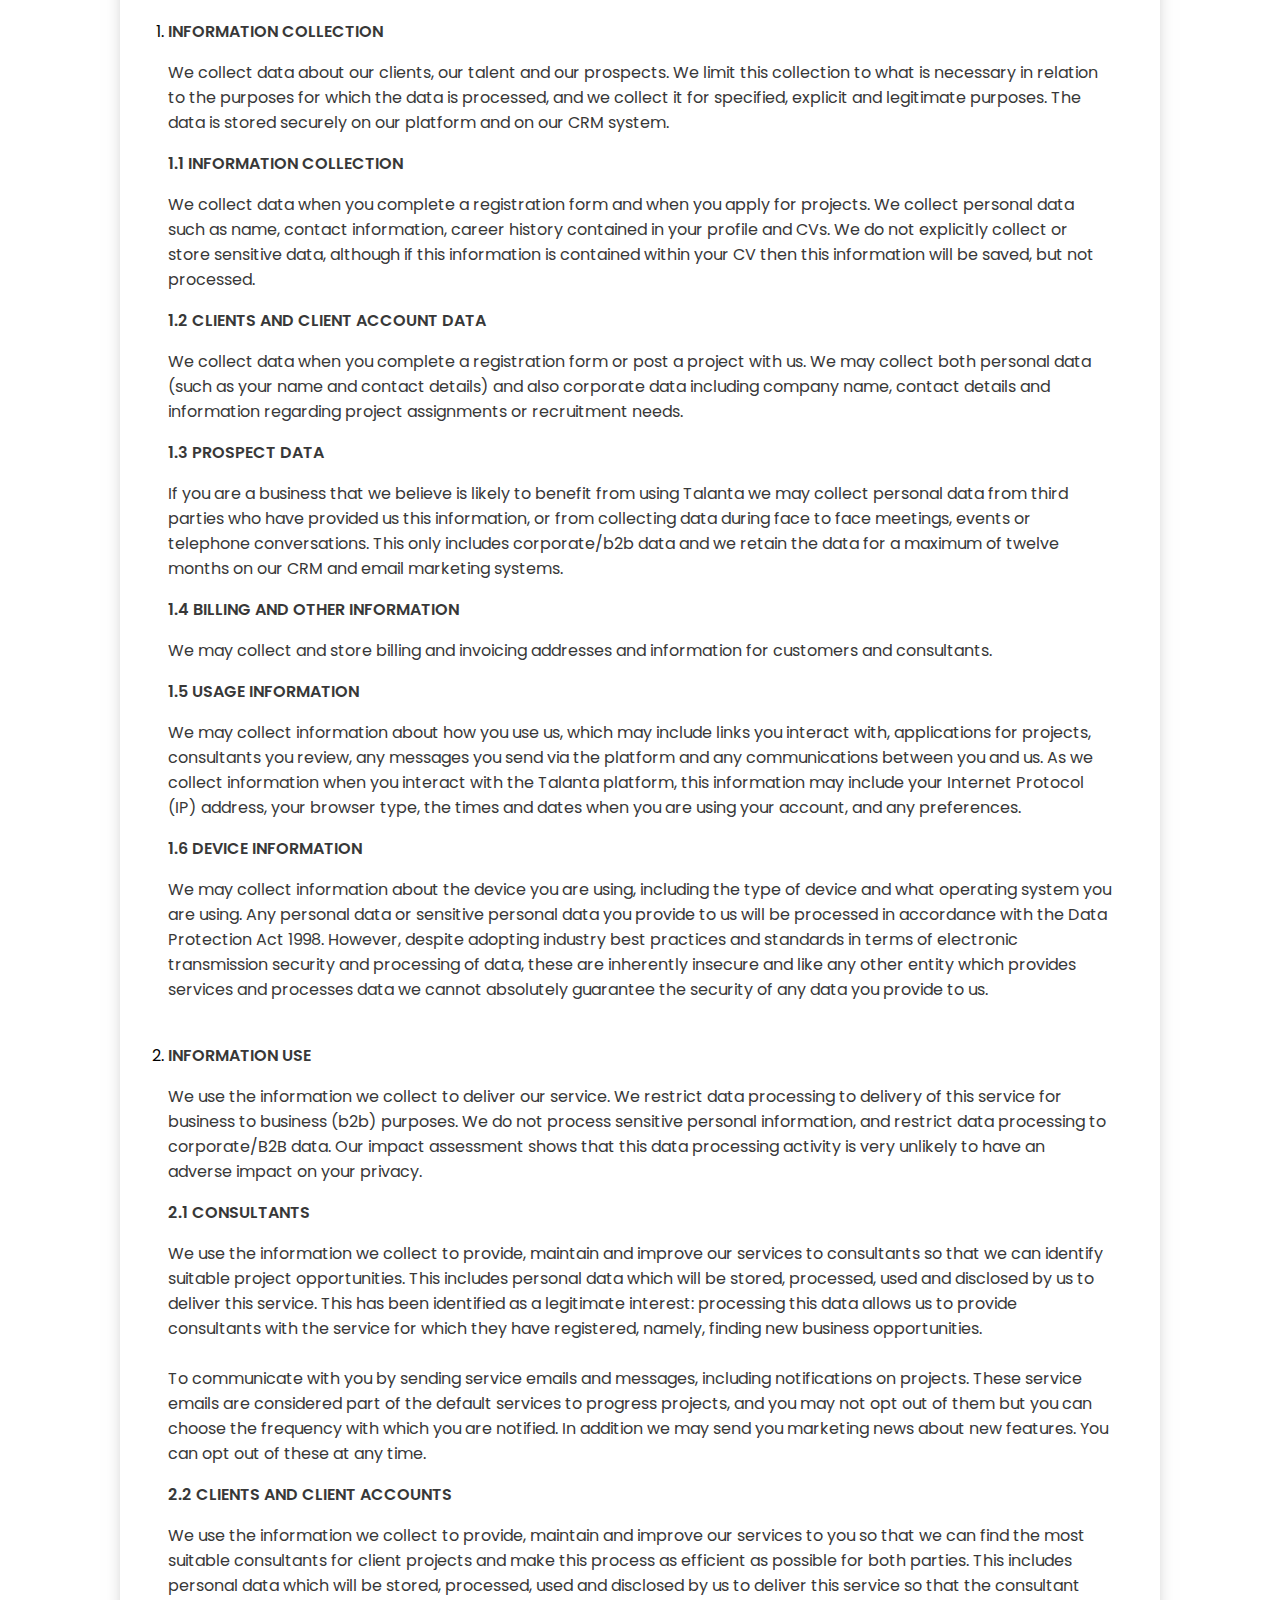
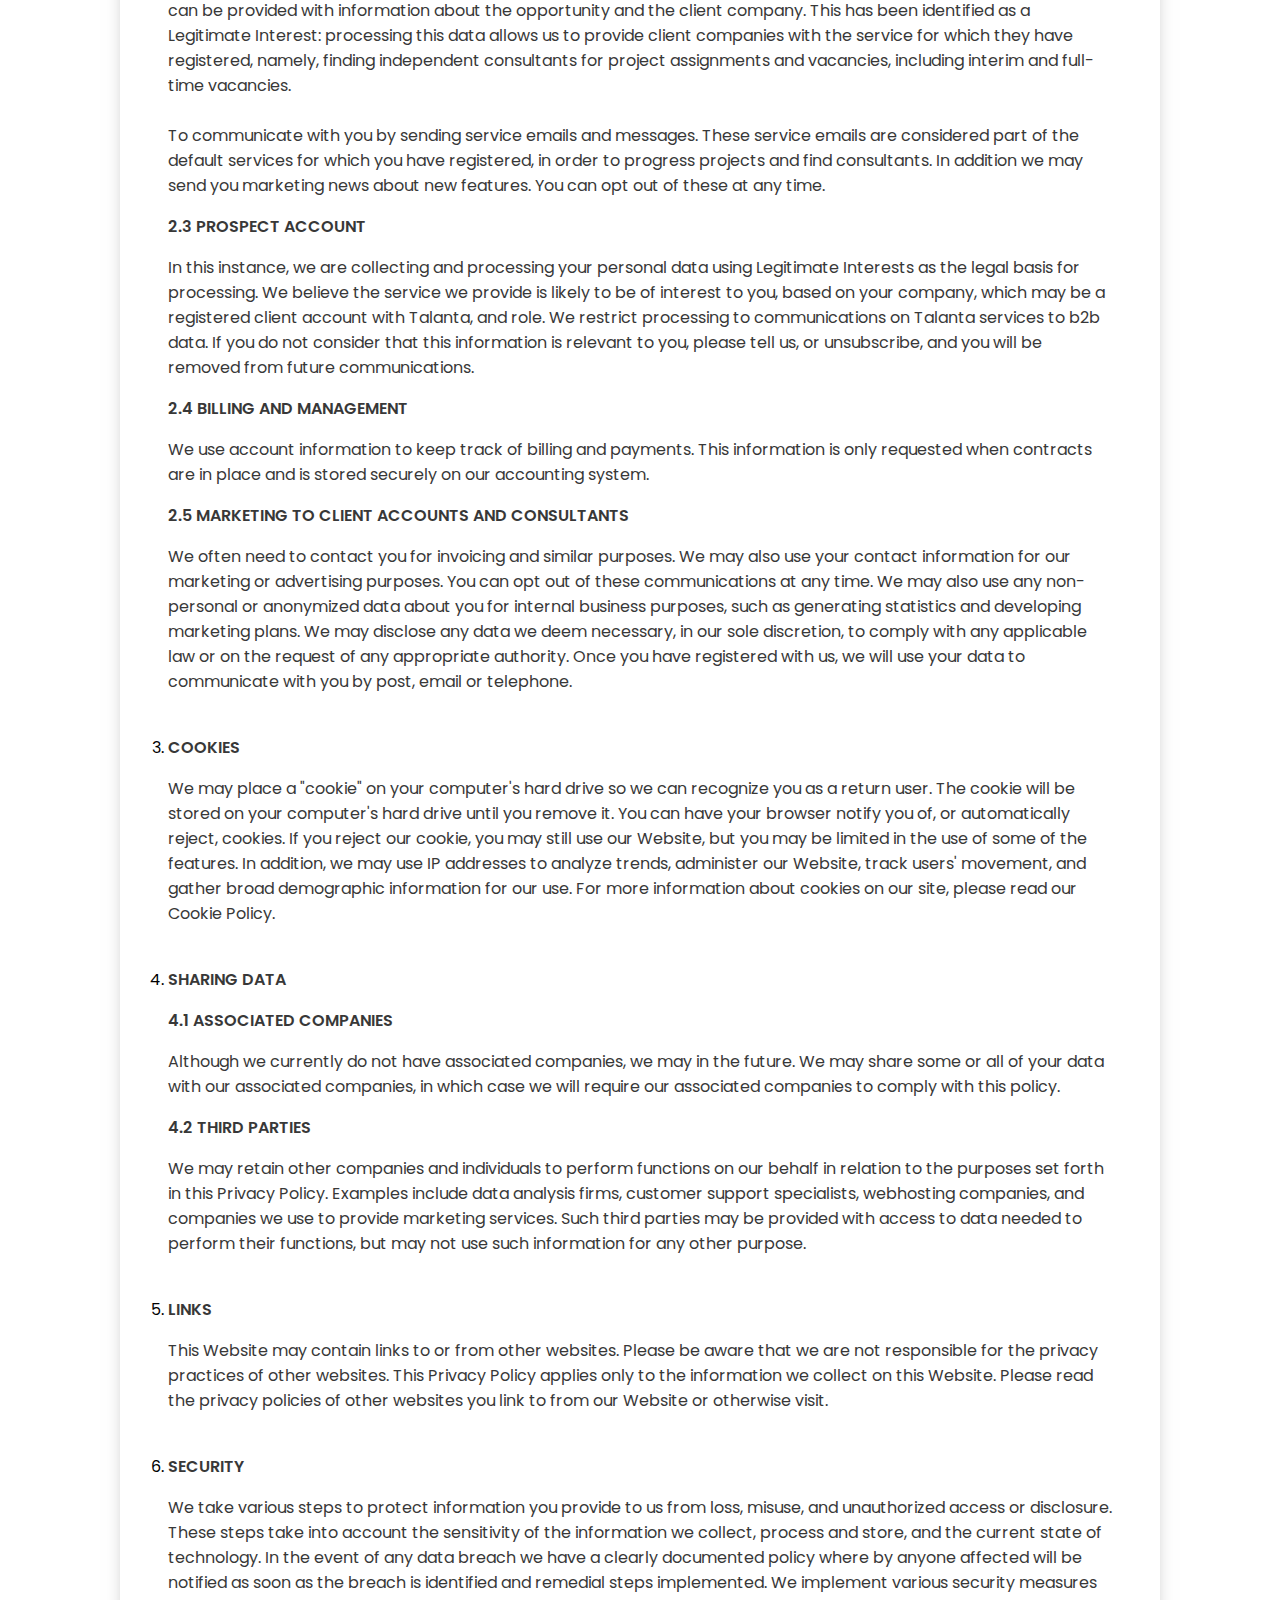
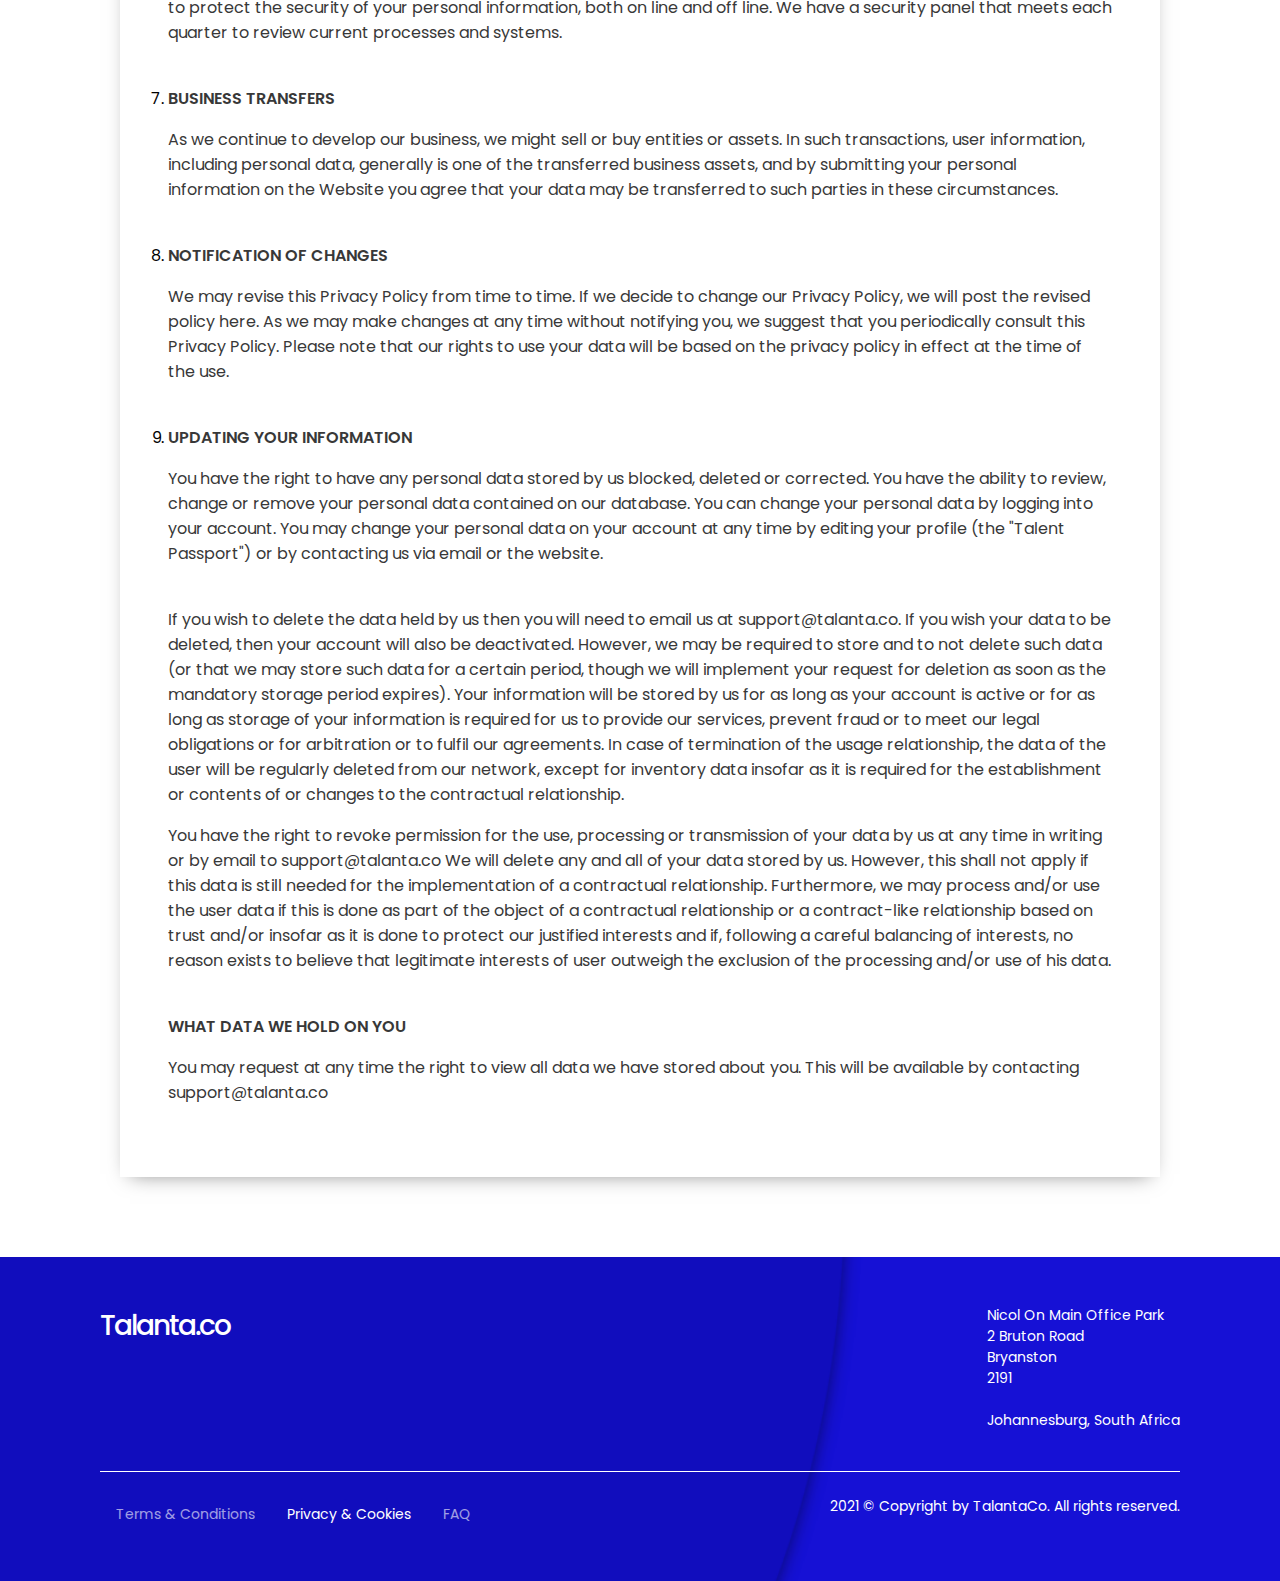
<file: privacy.html>
<!DOCTYPE html>
<html lang="en">

<head>
    <meta charset="UFT-8">
    <meta name="viewport" content="width=device-width, initial-scale=1.0">
    <title>Talanta.co | Specialist Business Consultants</title>
    <link rel="apple-touch-icon" sizes="180x180" href="images/favi/apple-touch-icon.png">
    <link rel="icon" type="image/png" sizes="32x32" href="images/favi/favicon-32x32.png">
    <link rel="icon" type="image/png" sizes="16x16" href="images/favi/favicon-16x16.png">
    <link rel="manifest" href="images/favi/site.webmanifest">
    <link rel="stylesheet" href="css/main.css">
</head>

<body>
    <!--Nav-->
    <header>
        <a href="index.html" class="logo">Talanta.co</a>
        <ul class="nav"> 
            <li><a href="expertise.html">Our Expertise</a></li>
            <li><a href="about.html">About</a></li>
            <li><a href="contact.html">Contact</a></li>
            <li><a href="#" class="btn-alt isDisabled">Sign Up</a></li>
            <li><a href="#" class="isDisabled">Log in</a></li>
        </ul>
    </header>

    <!--Banner-->
    <section class="banner banner-alt" id="banner">
        <div class="content">
            <h1>Cookies & Privacy</h1>
            <p>Policies and proceedures for us all.</p>
        </div>
    </section>

    <!--Cookie Policy-->
    <section class="intro" id="intro">
        <div class="row">
            <div class="col-10">
                <h2>Cookie Policy</h2>
                <p>
                    Your visit to this site uses cookies to store information on your computer. Some cookies are essential to make our site work properly and may already have been set. Other cookies help us to improve by giving us insight into how the site is being used. We also use cookies to track the efficiency of our marketing channels.
                </p>
                <br>
                <ol>
                    <li>
                        <h4>SESSION COOKIES</h4>
                        <p>
                            Session cookies are used to keep track of your visit to our site. If you are a registered user and have logged into our service, we can use these cookies to recognize your user account.
                        </p>
                    </li>
                    <br>
                    <li>
                        <h4>ANALYTICAL COOKIES</h4>
                        <p>
                            Analytical cookies are used to collect information about visitors' behavior on our site. These cookies are set and collected by third parties, such as Google Analytics. The collected data is anonymous and used primarily for statistical analysis.
                        </p>
                    </li>
                    <br>
                    <li>
                        <h4>MARKETING COOKIES</h4>
                        <p>
                            Marketing cookies are used to keep track how effective advertisements and other marketing methods are. These cookies are set and collected by third parties, such as Google AdWords. The collected data is anonymous, although it may contain more details than the analytical cookies.
                        </p>
                    </li>
                    <br>
                    <li>
                        <h4>DELETING COOKIES</h4>
                        <p>
                            If you wish to delete cookies set by this site, please refer to this article.
                        </p>
                    </li>
                    <br>
                </ol>
                <br>
            </div>
        </div>
        <br>

        <!--Privacy Policy-->>
        <div class="row">
            <div class="col-10">
                <h2>Privacy Policy</h2>
                <p>
                    Your visit to this Website is subject to this Privacy Policy and our Terms and Conditions. This site is provided and maintained by Talanta.Co (Pty) Ltd (who shall be referred in this Privacy Policy as "we" or "us" and "our", and shall be construed accordingly).
                </p>
                <br>
                <ol>
                    <li>
                        <h4>INFORMATION COLLECTION</h4>
                        <p>
                            We collect data about our clients, our talent and our prospects. We limit this collection to what is necessary in relation to the purposes for which the data is processed, and we collect it for specified, explicit and legitimate purposes. The data is stored securely on our platform and on our CRM system.
                        </p>
                        <h4>1.1 INFORMATION COLLECTION</h4>
                        <p>
                            We collect data when you complete a registration form and when you apply for projects. We collect personal data such as name, contact information, career history contained in your profile and CVs. We do not explicitly collect or store sensitive data, although if this information is contained within your CV then this information will be saved, but not processed.
                        </p>
                        <h4>1.2 CLIENTS AND CLIENT ACCOUNT DATA</h4>
                        <p>
                            We collect data when you complete a registration form or post a project with us. We may collect both personal data (such as your name and contact details) and also corporate data including company name, contact details and information regarding project assignments or recruitment needs.
                        </p>
                        <h4>1.3 PROSPECT DATA</h4>
                        <p>
                            If you are a business that we believe is likely to benefit from using Talanta we may collect personal data from third parties who have provided us this information, or from collecting data during face to face meetings, events or telephone conversations. This only includes corporate/b2b data and we retain the data for a maximum of twelve months on our CRM and email marketing systems.
                        </p>
                        <h4>1.4 BILLING AND OTHER INFORMATION</h4>
                        <p>
                            We may collect and store billing and invoicing addresses and information for customers and consultants.
                        </p>
                        <h4>1.5 USAGE INFORMATION</h4>
                        <p>
                            We may collect information about how you use us, which may include links you interact with, applications for projects, consultants you review, any messages you send via the platform and any communications between you and us. As we collect information when you interact with the Talanta platform, this information may include your Internet Protocol (IP) address, your browser type, the times and dates when you are using your account, and any preferences.
                        </p>
                        <h4>1.6 DEVICE INFORMATION</h4>
                        <p>
                            We may collect information about the device you are using, including the type of device and what operating system you are using. Any personal data or sensitive personal data you provide to us will be processed in accordance with the Data Protection Act 1998. However, despite adopting industry best practices and standards in terms of electronic transmission security and processing of data, these are inherently insecure and like any other entity which provides services and processes data we cannot absolutely guarantee the security of any data you provide to us.
                        </p>
                    </li>
                    <br>
                    <li>
                        <h4>INFORMATION USE</h4>
                        <p>
                            We use the information we collect to deliver our service. We restrict data processing to delivery of this service for business to business (b2b) purposes. We do not process sensitive personal information, and restrict data processing to corporate/B2B data. Our impact assessment shows that this data processing activity is very unlikely to have an adverse impact on your privacy.
                        </p>
                        <h4>2.1 CONSULTANTS</h4>
                        <p>
                            We use the information we collect to provide, maintain and improve our services to consultants so that we can identify suitable project opportunities. This includes personal data which will be stored, processed, used and disclosed by us to deliver this service. This has been identified as a legitimate interest: processing this data allows us to provide consultants with the service for which they have registered, namely, finding new business opportunities.                            
                            <br><br>To communicate with you by sending service emails and messages, including notifications on projects. These service emails are considered part of the default services to progress projects, and you may not opt out of them but you can choose the frequency with which you are notified. In addition we may send you marketing news about new features. You can opt out of these at any time.
                                                    </p>
                        <h4>2.2 CLIENTS AND CLIENT ACCOUNTS</h4>
                        <p>
                            We use the information we collect to provide, maintain and improve our services to you so that we can find the most suitable consultants for client projects and make this process as efficient as possible for both parties. This includes personal data which will be stored, processed, used and disclosed by us to deliver this service so that the consultant can be provided with information about the opportunity and the client company. This has been identified as a Legitimate Interest: processing this data allows us to provide client companies with the service for which they have registered, namely, finding independent consultants for project assignments and vacancies, including interim and full-time vacancies.
                            <br><br>To communicate with you by sending service emails and messages. These service emails are considered part of the default services for which you have registered, in order to progress projects and find consultants. In addition we may send you marketing news about new features. You can opt out of these at any time.                            
                        </p>
                        <h4>2.3 PROSPECT ACCOUNT</h4>
                        <p>
                            In this instance, we are collecting and processing your personal data using Legitimate Interests as the legal basis for processing. We believe the service we provide is likely to be of interest to you, based on your company, which may be a registered client account with Talanta, and role. We restrict processing to communications on Talanta services to b2b data. If you do not consider that this information is relevant to you, please tell us, or unsubscribe, and you will be removed from future communications.
                        </p>
                        <h4>2.4 BILLING AND MANAGEMENT</h4>
                        <p>
                            We use account information to keep track of billing and payments. This information is only requested when contracts are in place and is stored securely on our accounting system.
                        </p>
                        <h4>2.5 MARKETING TO CLIENT ACCOUNTS AND CONSULTANTS</h4>
                        <p>
                            We often need to contact you for invoicing and similar purposes. We may also use your contact information for our marketing or advertising purposes. You can opt out of these communications at any time.
                            We may also use any non-personal or anonymized data about you for internal business purposes, such as generating statistics and developing marketing plans.
                            We may disclose any data we deem necessary, in our sole discretion, to comply with any applicable law or on the request of any appropriate authority. Once you have registered with us, we will use your data to communicate with you by post, email or telephone.
                        </p>
                    </li>
                    <br>
                    <li>
                        <h4>COOKIES</h4>
                        <p>
                            We may place a "cookie" on your computer's hard drive so we can recognize you as a return user. The cookie will be stored on your computer's hard drive until you remove it. You can have your browser notify you of, or automatically reject, cookies. If you reject our cookie, you may still use our Website, but you may be limited in the use of some of the features. In addition, we may use IP addresses to analyze trends, administer our Website, track users' movement, and gather broad demographic information for our use. For more information about cookies on our site, please read our Cookie Policy.
                        </p>
                    </li>
                    <br>
                    <li>
                        <h4>SHARING DATA</h4>
                        <h4>4.1 ASSOCIATED COMPANIES</h4>
                        <p>
                            Although we currently do not have associated companies, we may in the future. We may share some or all of your data with our associated companies, in which case we will require our associated companies to comply with this policy.
                        </p>
                        <h4>4.2 THIRD PARTIES</h4>
                        <p>
                            We may retain other companies and individuals to perform functions on our behalf in relation to the purposes set forth in this Privacy Policy. Examples include data analysis firms, customer support specialists, webhosting companies, and companies we use to provide marketing services. Such third parties may be provided with access to data needed to perform their functions, but may not use such information for any other purpose.
                        </p>
                    </li>
                    <br>
                    <li>
                        <h4>LINKS</h4>
                        <p>
                            This Website may contain links to or from other websites. Please be aware that we are not responsible for the privacy practices of other websites. This Privacy Policy applies only to the information we collect on this Website. Please read the privacy policies of other websites you link to from our Website or otherwise visit.
                        </p>
                    </li>
                    <br>
                    <li>
                        <h4>SECURITY</h4>
                        <p>
                            We take various steps to protect information you provide to us from loss, misuse, and unauthorized access or disclosure. These steps take into account the sensitivity of the information we collect, process and store, and the current state of technology. 
                            In the event of any data breach we have a clearly documented policy where by anyone affected will be notified as soon as the breach is identified and remedial steps implemented. 
                            We implement various security measures to protect the security of your personal information, both on line and off line. We have a security panel that meets each quarter to review current processes and systems.
                        </p>
                    </li>
                    <br>
                    <li>
                        <h4>BUSINESS TRANSFERS</h4>
                        <p>
                            As we continue to develop our business, we might sell or buy entities or assets. In such transactions, user information, including personal data, generally is one of the transferred business assets, and by submitting your personal information on the Website you agree that your data may be transferred to such parties in these circumstances.
                        </p>
                    </li>
                    <br>
                    <li>
                        <h4>NOTIFICATION OF CHANGES</h4>
                        <p>
                            We may revise this Privacy Policy from time to time. If we decide to change our Privacy Policy, we will post the revised policy here. As we may make changes at any time without notifying you, we suggest that you periodically consult this Privacy Policy. Please note that our rights to use your data will be based on the privacy policy in effect at the time of the use.
                        </p>
                    </li>
                    <br>
                    <li>
                        <h4>UPDATING YOUR INFORMATION</h4>
                        <p>
                            You have the right to have any personal data stored by us blocked, deleted or corrected.
                            You have the ability to review, change or remove your personal data contained on our database. You can change your personal data by logging into your account. You may change your personal data on your account at any time by editing your profile (the "Talent Passport") or by contacting us via email or the website.
                        </p>
                    </li>
                    <br>
                </ol>
                <p>
                    If you wish to delete the data held by us then you will need to email us at support@talanta.co. If you wish your data to be deleted, then your account will also be deactivated.
                    However, we may be required to store and to not delete such data (or that we may store such data for a certain period, though we will implement your request for deletion as soon as the mandatory storage period expires).
                    Your information will be stored by us for as long as your account is active or for as long as storage of your information is required for us to provide our services, prevent fraud or to meet our legal obligations or for arbitration or to fulfil our agreements.
                    In case of termination of the usage relationship, the data of the user will be regularly deleted from our network, except for inventory data insofar as it is required for the establishment or contents of or changes to the contractual relationship.
                </p>
                <p>
                    You have the right to revoke permission for the use, processing or transmission of your data by us at any time in writing or by email to support@talanta.co
                    We will delete any and all of your data stored by us. However, this shall not apply if this data is still needed for the implementation of a contractual relationship. Furthermore, we may process and/or use the user data if this is done as part of the object of a contractual relationship or a contract-like relationship based on trust and/or insofar as it is done to protect our justified interests and if, following a careful balancing of interests, no reason exists to believe that legitimate interests of user outweigh the exclusion of the processing and/or use of his data.
                </p>
                <br>
                <h4>WHAT DATA WE HOLD ON YOU</h4>
                <p>
                    You may request at any time the right to view all data we have stored about you. This will be available by contacting support@talanta.co
                </p>
            </div>
        </div> 
    </section> 

    <!--Footer-->
    <footer>
        <div class="top-footer">
            <a href="#banner" class="logo">Talanta.co</a>
            <p style="font-size: 14px;">Nicol On Main Office Park<br>2 Bruton Road<br>Bryanston<br>2191<br><br>Johannesburg, South Africa</p>
        </div>
        <div class="bottom-footer">
            <ul class="foot"> 
                <li><a href="#" class="isDisabled">Terms & Conditions</a></li>
                <li><a href="#banner">Privacy & Cookies</a></li>
                <li><a href="#" class="isDisabled">FAQ</a></li>
            </ul>
            <p style="font-size: 14px;">2021 &#169; Copyright by TalantaCo. All rights reserved.</p>
        </div>
    </footer>

     <!--JS-->
    <script type="text/javascript">
        window.addEventListener('scroll', function(){
            const header = document.querySelector('header');
            header.classList.toggle("sticky", window.scrollY > 0);
        })
    </script>
</body>
<html>
</file>
<file: css/main.css>
@import url('https://fonts.googleapis.com/css2?family=Poppins:ital,wght@0,100;0,200;0,300;0,400;0,500;0,600;0,700;0,800;0,900;1,100;1,200;1,300;1,400;1,500;1,600;1,700;1,800;1,900&display=swap');
* 
{
    margin: 0;
    padding: 0;
    box-sizing: border-box;
    font-family: 'Poppins', sans-serif;
    scroll-behavior: smooth;
}
h2 {
    font-weight: 500;
    font-size: 2.2em;
    margin-bottom: 24px;
    color: #383838;
}
h3 {
    font-size: 1.4em;
    font-weight: 500;
    color: #383838;
    margin-bottom: 16px;
}
h4 {
    font-size: 1;
    font-weight: 600;
    color: #383838;
    margin-bottom: 16px;
}
p {
    color: #383838;
    margin-bottom: 16px;
    font-size: 16px;
}
section {
    padding: 80px 120px;
}

/*Pointer Events*/
.isDisabled {
    color: currentColor;
    cursor: not-allowed;
    opacity: 0.6;
    text-decoration: none;
}

/*Banners*/
.banner {
    position: relative;
    width: 100%;
    min-height: 80vh;
    display: flex;
    text-align: left;
    justify-content: left;
    align-items: center;
    background: url(../images/background.png);
    background-size: cover;
}
.banner-alt {
    min-height: 40vh;
    background: url(../images/background-alt.png);
    background-size: cover;
}
.banner .content {
    max-width: 900px;
}
.banner .content h1 {
    font-size: 3em;
    font-weight: 500;
    line-height: 1.2em;
    margin-top: 80px;
    margin-bottom: 24px;
    color: #fff;
}
.banner .content p {
    font-size: 1.5em;
    font-weight: 300;
    margin-bottom: 48px;
    color: #fff;
}

/*Buttons*/
.btn-main {
    font-size: 1em;
    padding: 12px 24px;
    margin-right: 16px;
    background: unset;
    border: 1px solid #fff;
    text-decoration: none;
    color: #fff;
    transition: 0.5s;
}
.btn-alt {
    font-size: 1em;
    padding: 9px 18px;
    background: unset;
    border: 2px solid #fff;
    text-decoration: none;
    color: #fff;
    transition: 0.5s;
}
.btn-main:hover, .btn-alt:hover {
    background: #fff;
    color: #0E0FBA;
}
.btn-body {
    font-size: 0.9em;
    font-weight: 500;
    padding: 12px 24px;
    background: unset;
    border: 2px solid #0E0FBA;
    text-decoration: none;
    color: #0E0FBA;
    transition: 0.5s;
}
.btn-body:hover {
    border: 2px solid #0E0FBA;
    background: #0E0FBA;
    color: #fff; 
}
.btn-link {
    text-decoration: none;
    color: #fff;
    transition: 0.5s;
}

/*Navigation*/
header {
    position: fixed;
    top: 0;
    left: 0;
    width: 100%;
    padding: 24px 120px;
    height: 80px;
    z-index: 1;
    display: flex;
    justify-content: space-between;
    align-items: center;
    transition: 0.5s;
}
header .logo {
    text-decoration: none;
    letter-spacing: -2px;
    font-weight: 500;
    font-size: 2em;
    color: #fff;
}
header .nav {
    position: relative;
    display: flex;
    font-size: 15px;
}
header .nav li {
    list-style: none;
    margin: 0 16px;
}
header .nav li a {
    text-decoration: none;
    color: #fff;
}
header.sticky {
    background: #0E0FBA;
    -webkit-box-shadow: 0 7px 30px -10px rgba(0, 0, 0, 0.5);
    -moz-box-shadow: 0 7px 30px -10px rgba(0, 0, 0, 0.5);
    box-shadow: 0 7px 30px -10px rgba(0, 0, 0, 0.5);
}

/*Homepage*/
.row {
    position: relative;
    width: 100%;
    display: flex;
    justify-content: space-between;
}
.row .col-2 {
    background: #fff;
    position: relative;
    text-align: center;
    padding: 24px;
    width: 19%;

    -webkit-box-shadow: 0 7px 20px -10px rgba(0, 0, 0, 0.5);
    -moz-box-shadow: 0 7px 20px -10px rgba(0, 0, 0, 0.5);
    box-shadow: 0 7px 20px -10px rgba(0, 0, 0, 0.5);
}
.row .col-2-5 {
    background: #fff;
    position: relative;
    width: 23.5%;
    padding: 24px;

    -webkit-box-shadow: 0 7px 20px -10px rgba(0, 0, 0, 0.5);
    -moz-box-shadow: 0 7px 20px -10px rgba(0, 0, 0, 0.5);
    box-shadow: 0 7px 20px -10px rgba(0, 0, 0, 0.5);
}
.row .col-3 {
    background: #fff;
    position: relative;
    width: 32%;
    padding: 24px;

    -webkit-box-shadow: 0 7px 20px -10px rgba(0, 0, 0, 0.5);
    -moz-box-shadow: 0 7px 20px -10px rgba(0, 0, 0, 0.5);
    box-shadow: 0 7px 20px -10px rgba(0, 0, 0, 0.5);
}
.row .col-4 {
    position: relative;
    width: 34%;
    padding: 24px 32px 56px 32px;

    -webkit-box-shadow: 0 7px 20px -10px rgba(0, 0, 0, 0.5);
    -moz-box-shadow: 0 7px 20px -10px rgba(0, 0, 0, 0.5);
    box-shadow: 0 7px 20px -10px rgba(0, 0, 0, 0.5);
}
.row .col-4-alt {
    position: relative;
    width: 34%;
}
.row .col-4-alt .img-box {
    position: relative;
    width: 100%;
    height: 100%;
    min-height: 300px;
}
.row .col-4-alt .img-box img {
    position: absolute;
    top: 0;
    left: 0;
    width: 100%;
    height: 100%;
    object-fit: cover;
}
.row .col-5 {
    position: relative;
    height: 500px;
    width: 49%;
}
.row .col-6 {
    position: relative;
    width: 64%;
}
.row .col-6-alt {
    position: relative;
    width: 64%;
    padding: 24px 32px 56px 32px;

    -webkit-box-shadow: 0 7px 20px -10px rgba(0, 0, 0, 0.5);
    -moz-box-shadow: 0 7px 20px -10px rgba(0, 0, 0, 0.5);
    box-shadow: 0 7px 20px -10px rgba(0, 0, 0, 0.5);
}
.row .col-6 .img-box {
    position: relative;
    width: 100%;
    height: 100%;
    min-height: 300px;
}
.row .col-6 .img-box img {
    position: absolute;
    top: 0;
    left: 0;
    width: 100%;
    height: 100%;
    object-fit: cover;
}
.row .col-10 {
    position: relative;
    width: 100%;
    padding: 32px 48px 56px 48px;

    -webkit-box-shadow: 0 7px 20px -10px rgba(0, 0, 0, 0.5);
    -moz-box-shadow: 0 7px 20px -10px rgba(0, 0, 0, 0.5);
    box-shadow: 0 7px 20px -10px rgba(0, 0, 0, 0.5);
}

/*How It Works*/
.how {
    background: url(../images/background-alt-2.png);
    background-size: cover;
}
.how h2 {
    padding-left: 24px;
}

/*Latest Projects*/
.latest h2 {
    padding-left: 24px;
}
.project-heading {
    position: absolute;
    padding: 48px;
    width: 100%;
    bottom: 0;
    background: linear-gradient(rgba(0,0,0,0), rgba(0,0,0,1));
}
.project-heading h3 {
    color: #fff;
}
.project-heading p {
    color: #fff;
}

/*Partners*/
.partners {
    background: url(../images/background-alt-2.png);
    background-size: cover;
}
.partners h2 {
    padding-left: 24px;
}

/*expertise*/
.expertise {
    background: url(../images/background-alt-2.png);
    background-size: cover;
}
.expertise h2 {
    padding-left: 24px;
}
.expertise ul {
    margin-left: 24px;
}

/*Our Blog*/
.blog h2 {
    padding-left: 24px;
}



/*Footers*/
footer {
    position: relative;
    background: url(../images/backgroundFooter.png);
    background-size: cover;
    padding: 24px 100px;
}
footer p {
    color: #fff;
}
footer .foot {
    position: relative;
    display: flex;
}
footer .foot li {
    list-style: none;
    margin: 0 16px;
}
footer .foot li a {
    text-decoration: none;
    color: #fff;
}

.top-footer {
    display: flex;
    justify-content: space-between;
    padding: 24px 0;
    font-size: 14px;
}
.top-footer .logo {
    text-decoration: none;
    letter-spacing: -2px;
    font-weight: 500;
    font-size: 2em;
    color: #fff;
}

.bottom-footer {
    border-top: 1px solid #fff;
    font-size: 14px;
    bottom: 0;
    left: 0;
    width: 100%;
    padding: 24px 0;
    height: auto;
    z-index: 1;
    display: flex;
    justify-content: space-between;
    align-items: center;
    transition: 0.5s;
}
</file>
<file: css/mobile.css>
/* When the browser is 600px and below */
@media screen and (max-width: 600px) {
    section {
        padding: 80px 32px;
    } 

    header {
        padding: 24px 48px;
    }

    .banner .content h1 {
        font-size: 1.8em;
        margin-top: 40px;
    }
    .banner .content p {
        font-size: 1em;
    }

    .row {
        position: relative;
        width: 80%;
        display: flex;
        justify-content: space-between;
    }
    .row .col-2-5 {
        padding: 12px;

    }
  }
</file>
